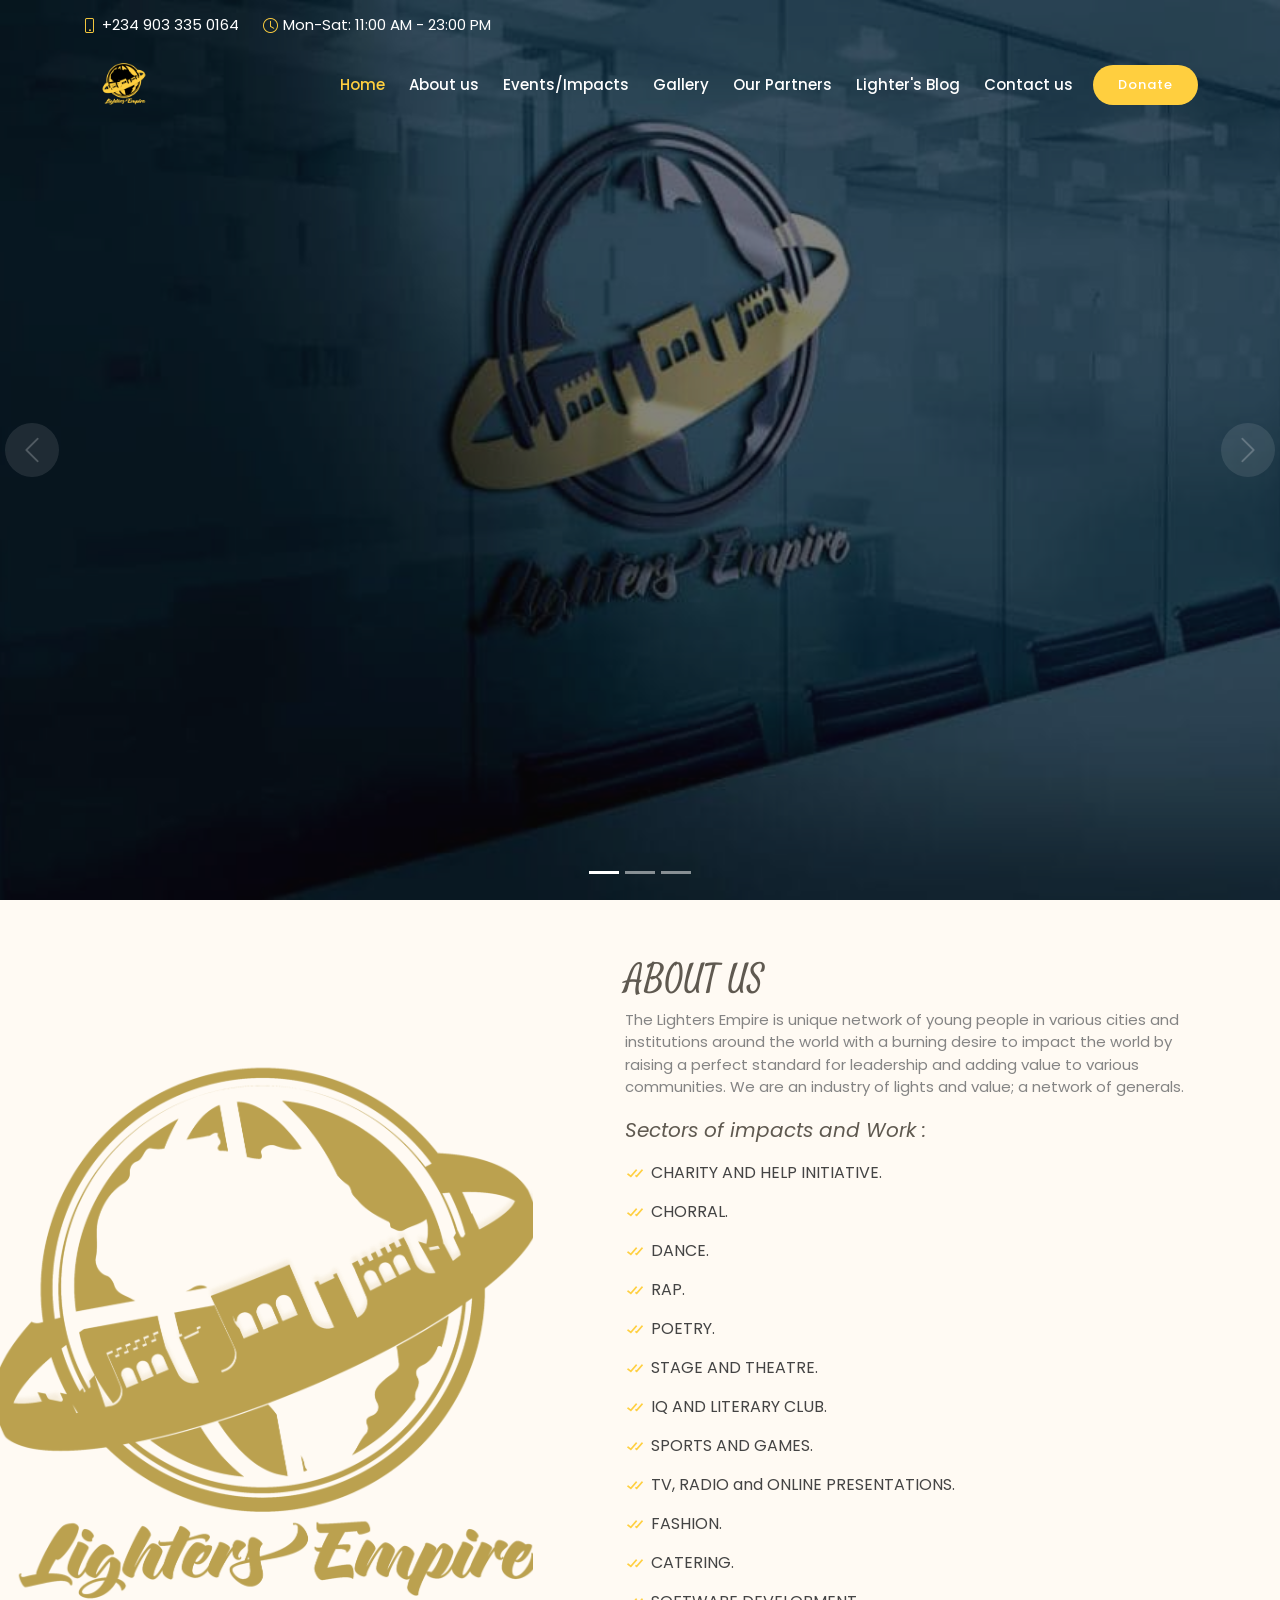
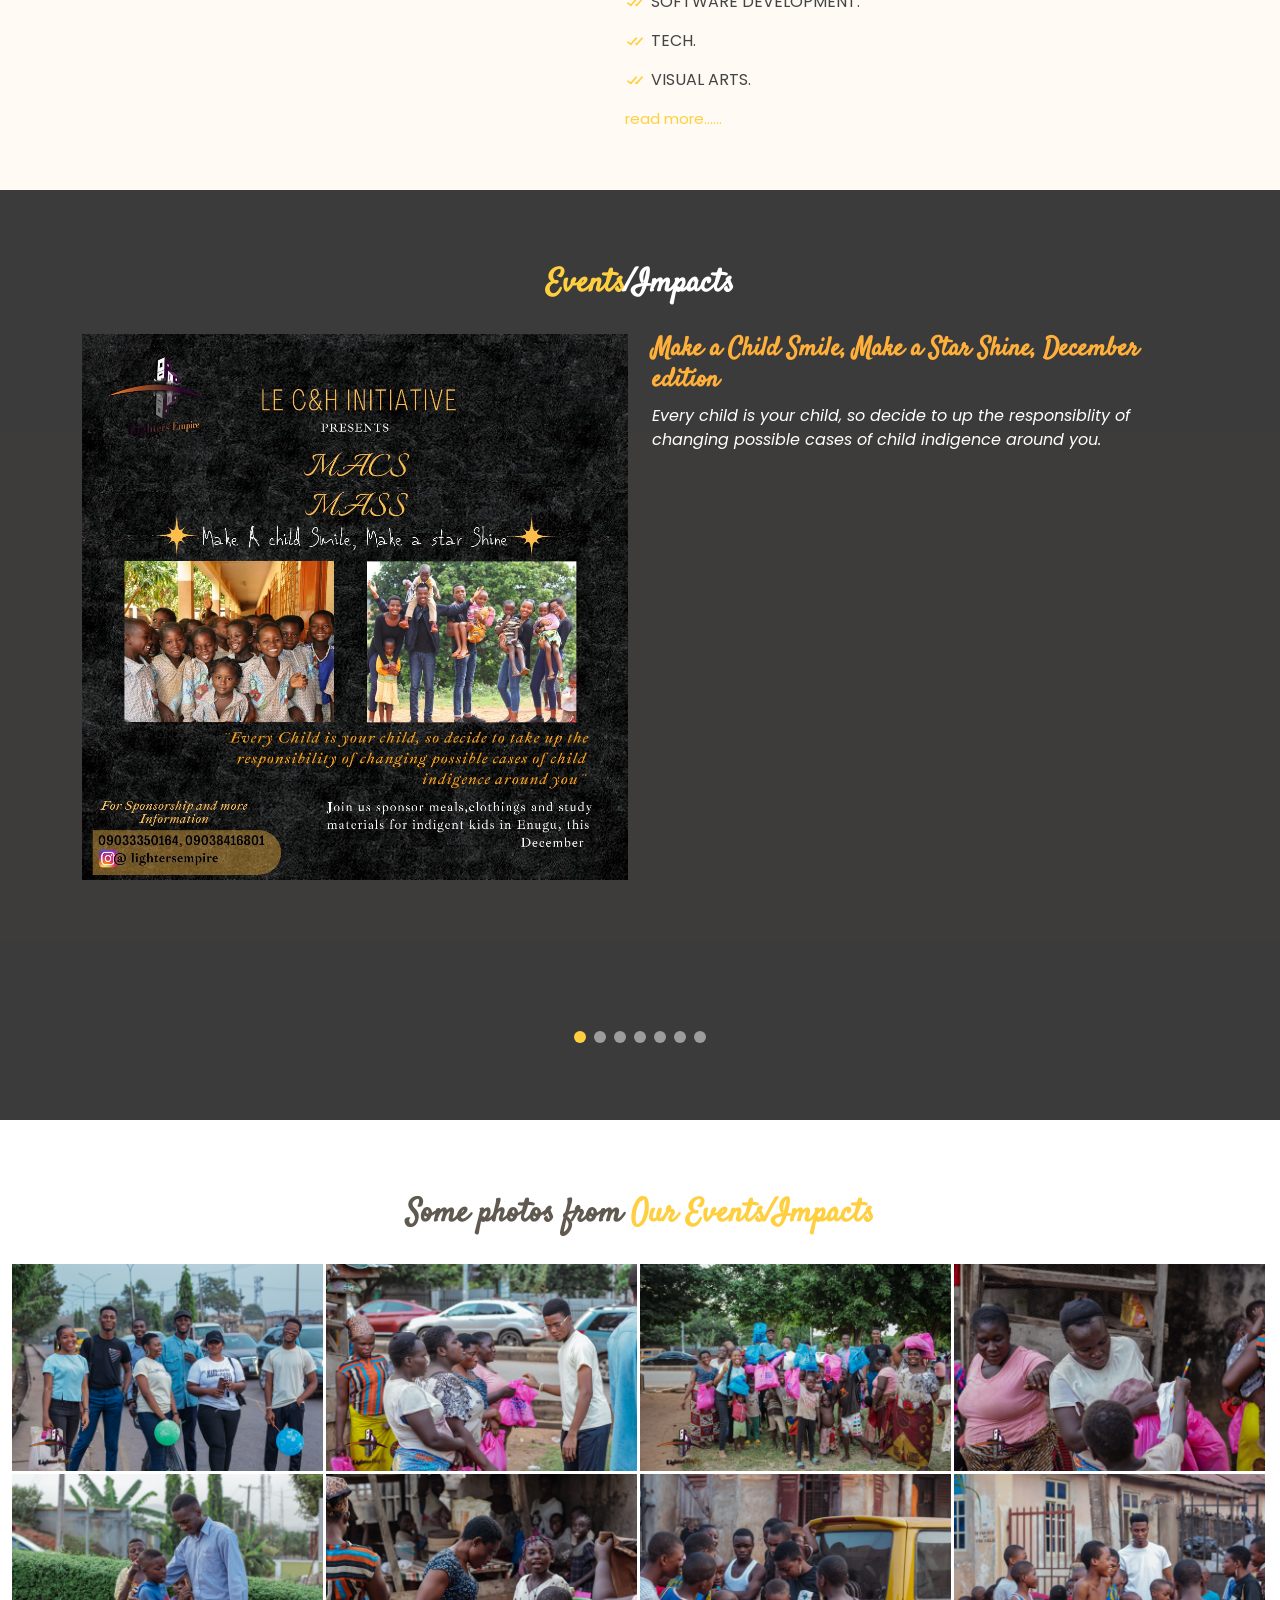
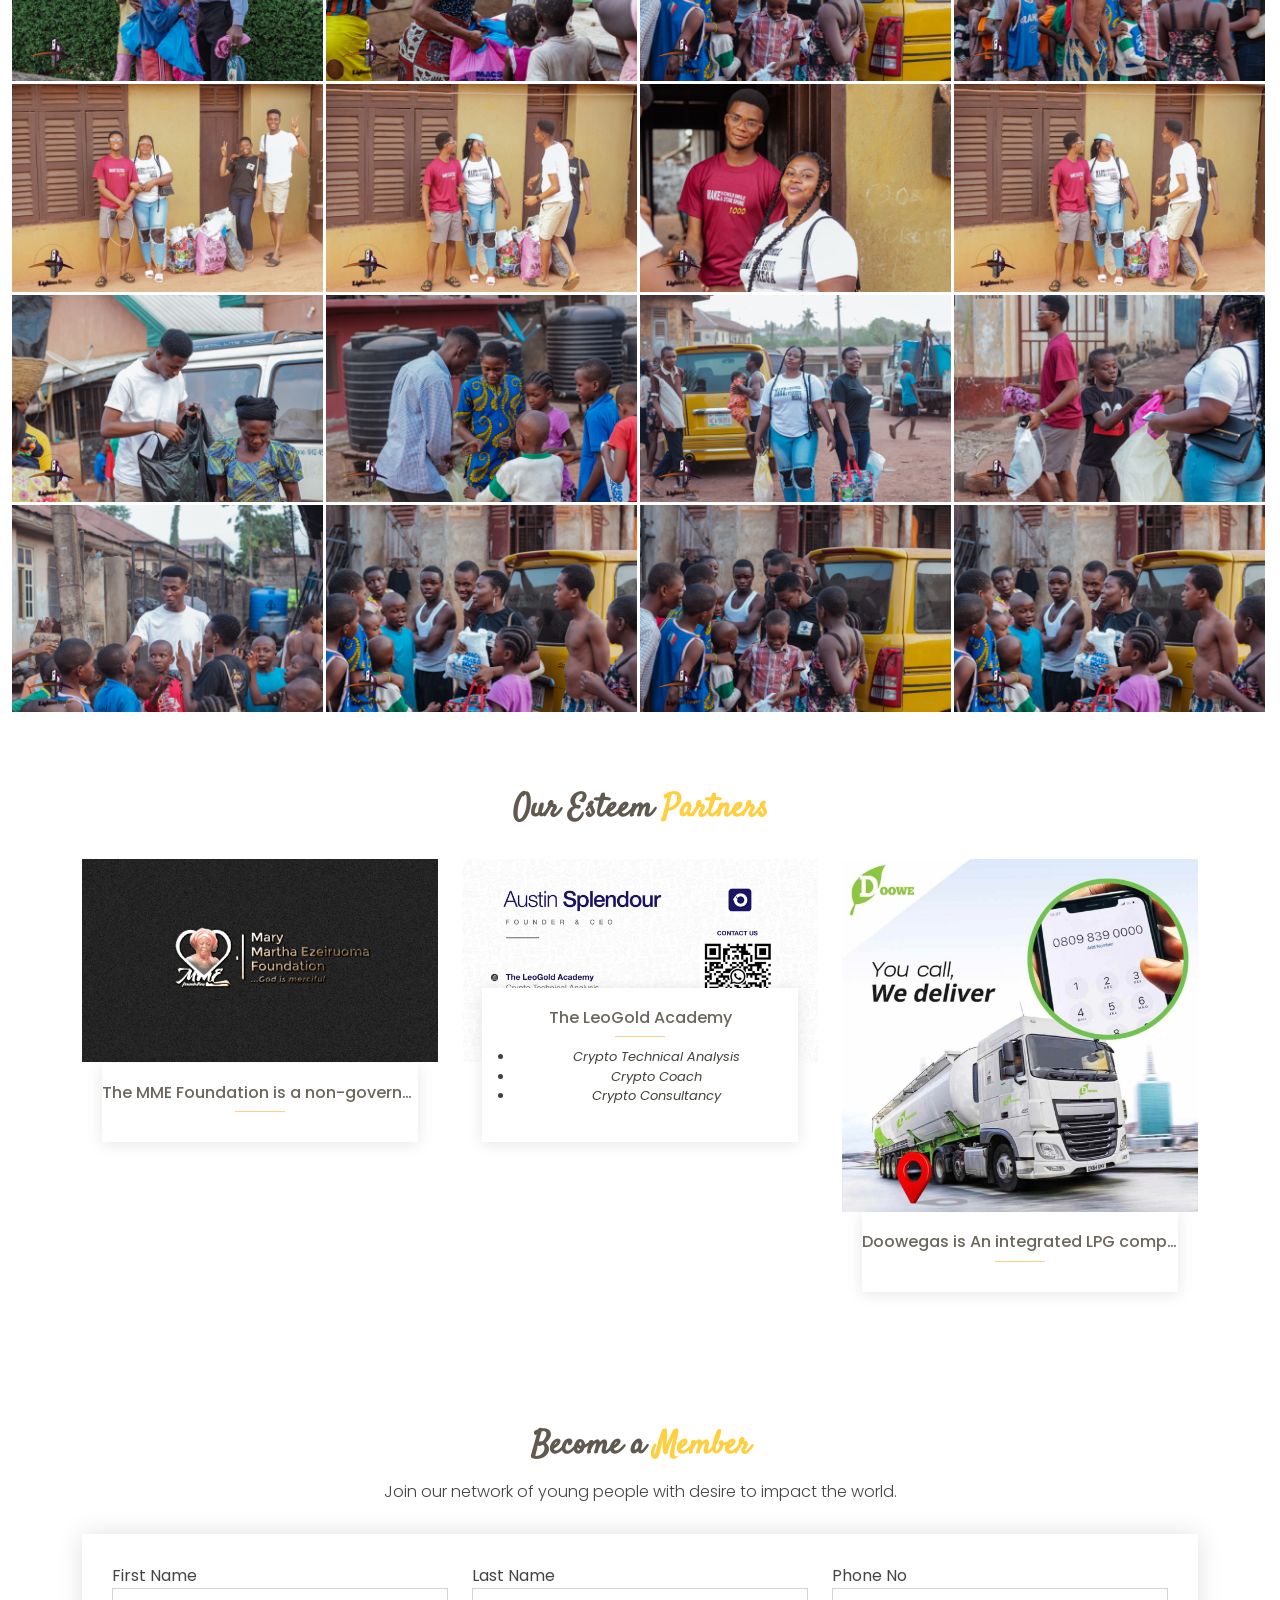
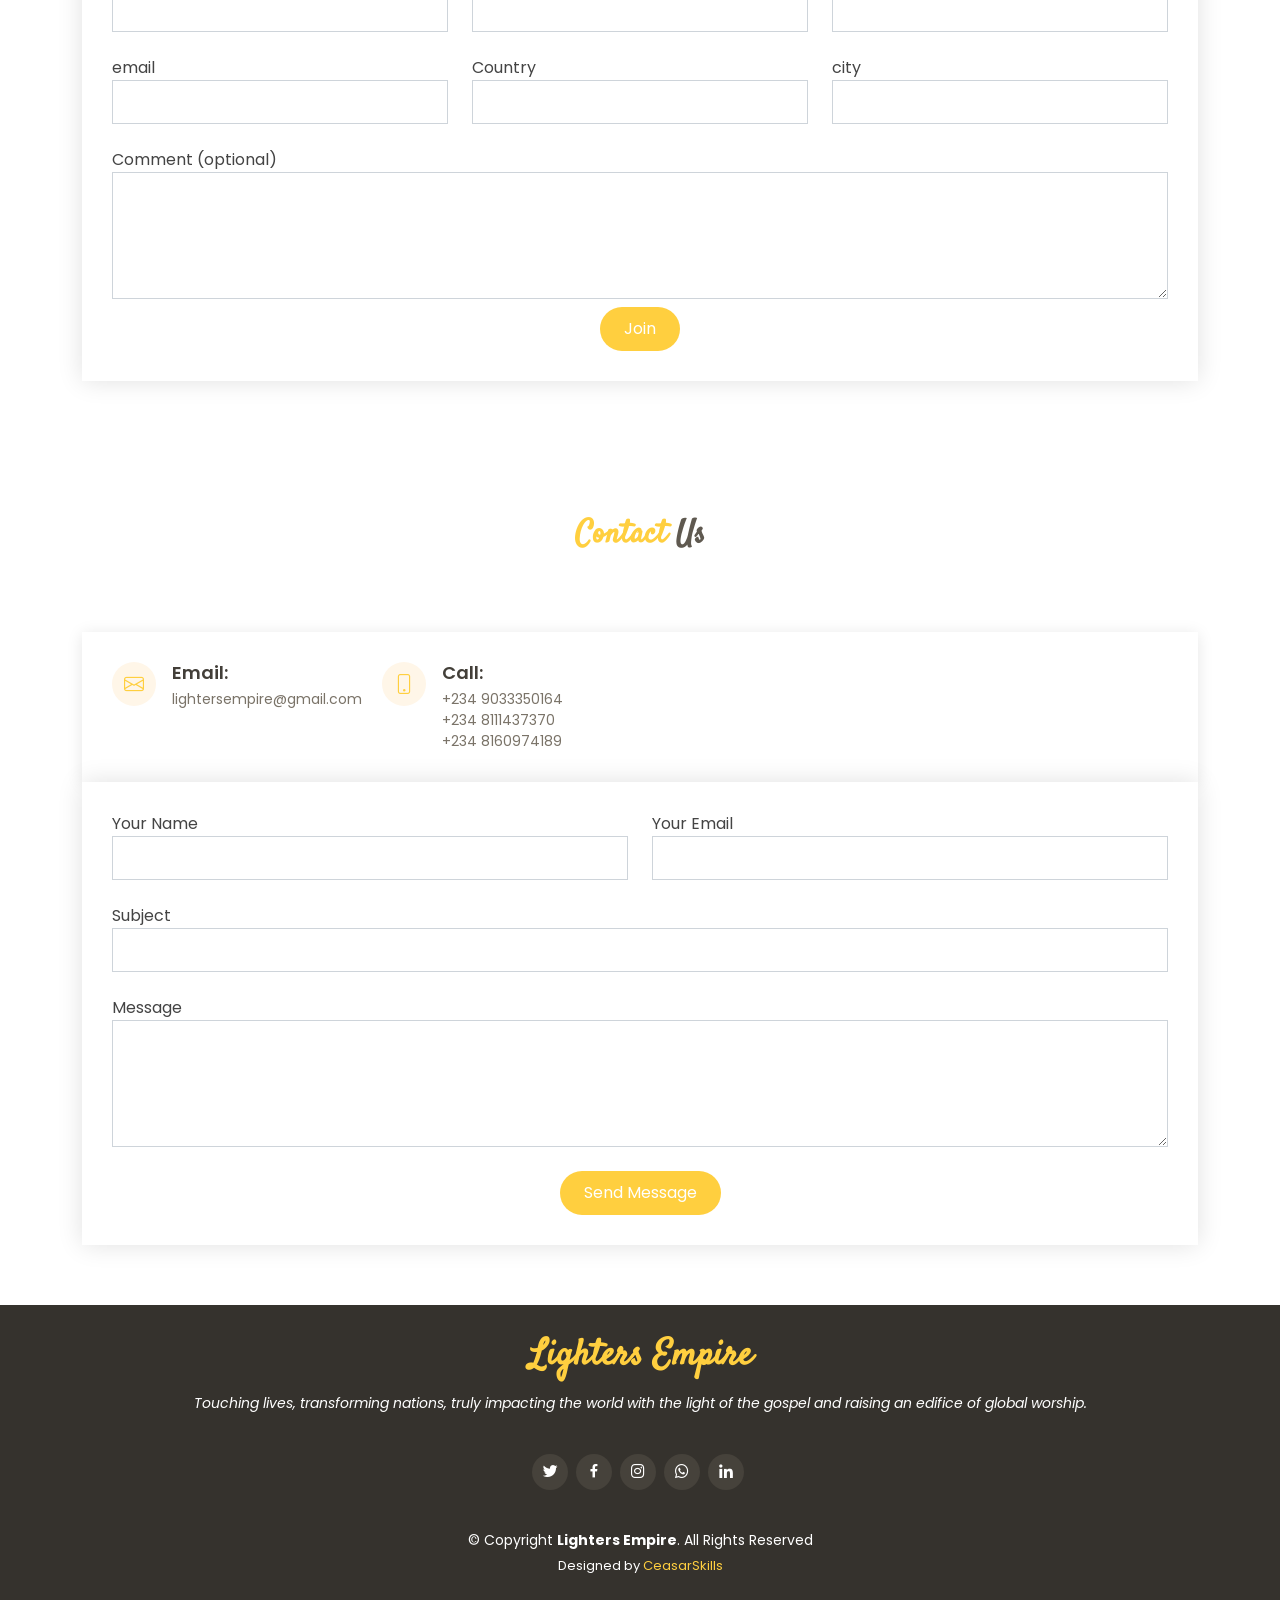
<file: Lighters/lighters/index.html>
<!DOCTYPE html>
<html lang="en">

<head>
  <meta charset="utf-8">
  <meta content="width=device-width, initial-scale=1.0" name="viewport">

  <title>Lighters Empire</title>
  <meta content="" name="description">
  <meta content="" name="keywords">

  <!-- Favicons -->
  <link rel="apple-touch-icon" sizes="180x180" href="assets/img/apple-touch-icon.png">
  <link rel="icon" type="image/png" sizes="32x32" href="assets/img/favicon-32x32.png">
  <link rel="icon" type="image/png" sizes="16x16" href="assets/img/favicon-16x16.png">


  <!-- Google Fonts -->
  <link
    href="https://fonts.googleapis.com/css?family=Poppins:300,300i,400,400i,600,600i,700,700i|Satisfy|Comic+Neue:300,300i,400,400i,700,700i"
    rel="stylesheet">

  <!-- Vendor CSS Files -->
  <link href="assets/vendor/animate.css/animate.min.css" rel="stylesheet">
  <link href="assets/vendor/bootstrap/css/bootstrap.min.css" rel="stylesheet">
  <link href="assets/vendor/bootstrap-icons/bootstrap-icons.css" rel="stylesheet">
  <link href="assets/vendor/boxicons/css/boxicons.min.css" rel="stylesheet">
  <link href="assets/vendor/glightbox/css/glightbox.min.css" rel="stylesheet">
  <link href="assets/vendor/swiper/swiper-bundle.min.css" rel="stylesheet">

  <!-- Template Main CSS File -->
  <link href="assets/css/style.css" rel="stylesheet">

  <!-- =======================================================
  * Template Name: Delicious - v4.7.1
  * Template URL: https://bootstrapmade.com/delicious-free-restaurant-bootstrap-theme/
  * Author: BootstrapMade.com
  * License: https://bootstrapmade.com/license/
  ======================================================== -->
</head>

<body>

  <!-- ======= Top Bar ======= -->
  <section id="topbar" class="d-flex align-items-center fixed-top topbar-transparent">
    <div class="container-fluid container-xl d-flex align-items-center justify-content-center justify-content-lg-start">
      <i class="bi bi-phone d-flex align-items-center"><span>+234 903 335 0164</span></i>
      <i class="bi bi-clock ms-4 d-none d-lg-flex align-items-center"><span>Mon-Sat: 11:00 AM - 23:00 PM</span></i>
    </div>
  </section>

  <!-- ======= Header ======= -->
  <header id="header" class="fixed-top d-flex align-items-center header-transparent">
    <div class="container-fluid container-xl d-flex align-items-center justify-content-between">

      <div class="logo me-auto">
        <!-- <h1><a href="index.html"><img src="assets/img/new logo.png" alt="" srcset=""
              style="width:100px; height:80px;"></a></h1> -->
        <!-- Uncomment below if you prefer to use an image logo -->
        <a href="index.html"><img src="assets/img/new logo.png" alt="" class="img-fluid"></a>
      </div>

      <nav id="navbar" class="navbar order-last order-lg-0">
        <ul>
          <li><a class="nav-link scrollto active" href="#hero">Home</a></li>
          <li><a class="nav-link scrollto" href="About.html">About us</a></li>
          <li><a class="nav-link scrollto" href="#events">Events/Impacts</a></li>
          <li><a class="nav-link scrollto" href="#gallery">Gallery</a></li>
          <li><a class="nav-link scrollto" href="#partners">Our Partners</a></li>
          <li><a class="nav-link scrollto" href="#gallery">Lighter's Blog</a></li>
          <!-- <li class="dropdown"><a href="#"><span>Drop Down</span> <i class="bi bi-chevron-down"></i></a>
            <ul>
              <li><a href="#">Drop Down 1</a></li>
              <li class="dropdown"><a href="#"><span>Deep Drop Down</span> <i class="bi bi-chevron-right"></i></a>
                <ul>
                  <li><a href="#">Deep Drop Down 1</a></li>
                  <li><a href="#">Deep Drop Down 2</a></li>
                  <li><a href="#">Deep Drop Down 3</a></li>
                  <li><a href="#">Deep Drop Down 4</a></li>
                  <li><a href="#">Deep Drop Down 5</a></li>
                </ul>
              </li>
              <li><a href="#">Drop Down 2</a></li>
              <li><a href="#">Drop Down 3</a></li>
              <li><a href="#">Drop Down 4</a></li>
            </ul>
          </li> -->
          <li><a class="nav-link scrollto" href="#contact">Contact us</a></li>
        </ul>
        <i class="bi bi-list mobile-nav-toggle"></i>
      </nav><!-- .navbar -->

      <a href="#book-a-table" class="book-a-table-btn scrollto">Donate</a>

    </div>
  </header><!-- End Header -->

  <!-- ======= Hero Section ======= -->
  <section id="hero">
    <div class="hero-container">
      <div id="heroCarousel" data-bs-interval="5000" class="carousel slide carousel-fade" data-bs-ride="carousel">

        <ol class="carousel-indicators" id="hero-carousel-indicators"></ol>

        <div class="carousel-inner" role="listbox">

          <!-- Slide 1 -->
          <div class="carousel-item active" style=" background-image: url(assets/img/slide/lightersEmpire-bg1.jpg);">
            <div class="carousel-container">
              <div class="carousel-content">
                <!-- <h2 class="animate__animated animate__fadeInDown"><span>Delicious</span> Restaurant</h2>
                <p class="animate__animated animate__fadeInUp">Ut velit est quam dolor ad a aliquid qui aliquid. Sequi
                  ea ut et est quaerat sequi nihil ut aliquam. Occaecati alias dolorem mollitia ut. Similique ea
                  voluptatem. Esse doloremque accusamus repellendus deleniti vel. Minus et tempore modi architecto.</p>
                <div>
                  <a href="#menu" class="btn-menu animate__animated animate__fadeInUp scrollto">Our Menu</a>
                  <a href="#book-a-table" class="btn-book animate__animated animate__fadeInUp scrollto">Book a Table</a>
                </div> -->
              </div>
            </div>
          </div>

          <!-- Slide 2 -->
          <div class="carousel-item" style="background-image: url(assets/img/slide/Image-115.jpg);">
            <div class="carousel-container">
              <div class="carousel-content">
                <!-- <h2 class="animate__animated animate__fadeInDown">Lorem Ipsum Dolor</h2>
                <p class="animate__animated animate__fadeInUp">Ut velit est quam dolor ad a aliquid qui aliquid. Sequi
                  ea ut et est quaerat sequi nihil ut aliquam. Occaecati alias dolorem mollitia ut. Similique ea
                  voluptatem. Esse doloremque accusamus repellendus deleniti vel. Minus et tempore modi architecto.</p>
                <div>
                  <a href="#menu" class="btn-menu animate__animated animate__fadeInUp scrollto">Our Menu</a>
                  <a href="#book-a-table" class="btn-book animate__animated animate__fadeInUp scrollto">Book a Table</a>
                </div> -->
              </div>
            </div>
          </div>

          <!-- Slide 3 -->
          <div class="carousel-item" style="background-image: url(assets/img/slide/IMG_5822.jpg);">
            <div class="carousel-container">
              <div class="carousel-content">
                <!-- <h2 class="animate__animated animate__fadeInDown">Sequi ea ut et est quaerat</h2>
                <p class="animate__animated animate__fadeInUp">Ut velit est quam dolor ad a aliquid qui aliquid. Sequi
                  ea ut et est quaerat sequi nihil ut aliquam. Occaecati alias dolorem mollitia ut. Similique ea
                  voluptatem. Esse doloremque accusamus repellendus deleniti vel. Minus et tempore modi architecto.</p>
                <div>
                  <a href="#menu" class="btn-menu animate__animated animate__fadeInUp scrollto">Our Menu</a>
                  <a href="#book-a-table" class="btn-book animate__animated animate__fadeInUp scrollto">Book a Table</a>
                </div> -->
              </div>
            </div>
          </div>

        </div>

        <a class="carousel-control-prev" href="#heroCarousel" role="button" data-bs-slide="prev">
          <span class="carousel-control-prev-icon bi bi-chevron-left" aria-hidden="true"></span>
        </a>

        <a class="carousel-control-next" href="#heroCarousel" role="button" data-bs-slide="next">
          <span class="carousel-control-next-icon bi bi-chevron-right" aria-hidden="true"></span>
        </a>

      </div>
    </div>
  </section><!-- End Hero -->

  <main id="main">

    <!-- ======= About Section ======= -->
    <section id="about" class="about">
      <div class="container-fluid">

        <div class="row">

          <div class="col-lg-5 align-items-stretch video-box"
            style='background-image: url("assets/img/20220707_114713.png");'>
            <!-- <a href="https://www.youtube.com/watch?v=jDDaplaOz7Q" class="venobox play-btn mb-4" data-vbtype="video"
              data-autoplay="true"></a> -->
          </div>

          <div class="col-lg-7 d-flex flex-column justify-content-center align-items-stretch">

            <div class="content">
              <h3>ABOUT US</strong></h3>
              <p>
                The Lighters Empire is unique network of young people in various cities and institutions around the
                world with a burning desire to impact the world by raising a perfect standard for leadership and adding
                value to various communities. We are an industry of lights and value; a network of generals.
              </p>
              <p class="fst-italic" style="font-size: 20px; color: #5f5950">
                Sectors of impacts and Work :
              </p>
              <ul>
                <li><i class="bx bx-check-double"></i>CHARITY AND HELP INITIATIVE.</li>
                <li><i class="bx bx-check-double"></i>CHORRAL.</li>
                <li><i class="bx bx-check-double"></i> DANCE.</li>
                <li><i class="bx bx-check-double"></i>RAP.</li>
                <li><i class="bx bx-check-double"></i>POETRY.</li>
                <li><i class="bx bx-check-double"></i>STAGE AND THEATRE.</li>
                <li><i class="bx bx-check-double"></i>IQ AND LITERARY CLUB.</li>
                <li><i class="bx bx-check-double"></i>SPORTS AND GAMES.</li>
                <li><i class="bx bx-check-double"></i>TV, RADIO and ONLINE PRESENTATIONS.</li>
                <li><i class="bx bx-check-double"></i>FASHION.</li>
                <li><i class="bx bx-check-double"></i>CATERING.</li>
                <li><i class="bx bx-check-double"></i>SOFTWARE DEVELOPMENT.</li>
                <li><i class="bx bx-check-double"></i>TECH.</li>
                <li><i class="bx bx-check-double"></i>VISUAL ARTS.</li>
              </ul>
              <p>
                <a href="about.html"> read more......</a>
              </p>
            </div>

          </div>

        </div>

      </div>
    </section><!-- End About Section -->

    <!-- ======= Whu Us Section ======= -->
    <!-- <section id="why-us" class="why-us">
      <div class="container">

        <div class="section-title">
          <h2>Why choose <span>Our Restaurant</span></h2>
          <p>Ut possimus qui ut temporibus culpa velit eveniet modi omnis est adipisci expedita at voluptas atque vitae
            autem.</p>
        </div>

        <div class="row">

          <div class="col-lg-4">
            <div class="box">
              <span>01</span>
              <h4>Lorem Ipsum</h4>
              <p>Ulamco laboris nisi ut aliquip ex ea commodo consequat. Et consectetur ducimus vero placeat</p>
            </div>
          </div>

          <div class="col-lg-4 mt-4 mt-lg-0">
            <div class="box">
              <span>02</span>
              <h4>Repellat Nihil</h4>
              <p>Dolorem est fugiat occaecati voluptate velit esse. Dicta veritatis dolor quod et vel dire leno para
                dest</p>
            </div>
          </div>

          <div class="col-lg-4 mt-4 mt-lg-0">
            <div class="box">
              <span>03</span>
              <h4> Ad ad velit qui</h4>
              <p>Molestiae officiis omnis illo asperiores. Aut doloribus vitae sunt debitis quo vel nam quis</p>
            </div>
          </div>

        </div>

      </div>
    </section> End Whu Us Section -->



    <!-- ======= Events Section ======= -->
    <section id="events" class="events">
      <div class="container">

        <div class="section-title">
          <h2><span>Events</span>/Impacts</h2>
        </div>

        <div class="events-slider swiper">
          <div class="swiper-wrapper">

            <div class="swiper-slide">
              <div class="row event-item">
                <div class="col-lg-6">
                  <img src="assets/img/fliers/IMG-20220718-WA0005.jpg" class="img-fluid" alt="">
                </div>
                <div class="col-lg-6 pt-4 pt-lg-0 content">
                  <h3>Make a Child Smile, Make a Star Shine, December edition</h3>
                  <p class="fst-italic">
                    Every child is your child, so decide to up the responsiblity of changing possible cases of child
                    indigence around you.
                </div>
              </div>
            </div><!-- End testimonial item -->

            <div class="swiper-slide">
              <div class="row event-item">
                <div class="col-lg-6">
                  <img src="assets/img/fliers/IMG-20220718-WA0007.jpg" class="img-fluid" alt="">
                </div>
                <div class="col-lg-6 pt-4 pt-lg-0 content">
                  <h3>Make a Child Smile, Make a Star Shine, Summer edition</h3>
                  <p class="fst-italic">
                    Create a beautiful world by taking a step in changing possible cases of child
                    indigence around you.
                  </p>
                </div>
              </div>
            </div><!-- End testimonial item -->

            <div class="swiper-slide">
              <div class="row event-item">
                <div class="col-lg-6">
                  <img src="assets/img/fliers/IMG-20220718-WA0008.jpg" class="img-fluid" alt="">
                </div>
                <div class="col-lg-6 pt-4 pt-lg-0 content">
                  <h3>Make a Child Smile, Make a Star Shine,Mega Christmas Family Edition</h3>
                  <p class="fst-italic">
                    A step taken today to bring light and love to the hearts of peopl can alter a decision in the
                    future.
                  </p>
                  <ul>
                    <li><i class="bi bi-check-circle"></i> Special Macs Mass Treat for Kids.</li>
                    <li><i class="bi bi-check-circle"></i> Business support to indigent families.
                    </li>
                    <li><i class="bi bi-check-circle"></i> Free Medical Services.</li>
                    <li><i class="bi bi-check-circle"></i> Back to school campaign.</li>
                    <li><i class="bi bi-check-circle"></i> Skill acquisition etc.</li>
                  </ul>
                </div>
              </div>
            </div><!-- End testimonial item -->


            <div class="swiper-slide">
              <div class="row event-item">
                <div class="col-lg-6">
                  <img src="assets/img/fliers/IMG-20220718-WA0009.jpg" class="img-fluid" alt="">
                </div>
                <div class="col-lg-6 pt-4 pt-lg-0 content">
                  <h3>GRILLED</h3>
                  <p>A special culinary class</p>

                  <p class="fst-italic">
                    SPECIAL PACKAGE ON HOW TO MAKE :
                  </p>
                  <ul>
                    <li><i class="bi bi-check-circle"></i> BASMATI RICE.</li>
                    <li><i class="bi bi-check-circle"></i> FRIED RICE.
                    </li>
                    <li><i class="bi bi-check-circle"></i> VANILLA QUEEN CAKE.</li>
                    <li><i class="bi bi-check-circle"></i> BUTTER CAKE.</li>
                    <li><i class="bi bi-check-circle"></i> DECORATION.</li>
                    <li><i class="bi bi-check-circle"></i> MEAT PIE.</li>
                  </ul>
                </div>
              </div>
            </div><!-- End testimonial item -->

            <div class="swiper-slide">
              <div class="row event-item">
                <div class="col-lg-6">
                  <img src="assets/img/fliers/IMG-20220718-WA0010.jpg" class="img-fluid" alt="">
                </div>
                <div class="col-lg-6 pt-4 pt-lg-0 content">
                  <h3>THE ORIENTATION COURSE (virtual course)</h3>
                  <p class="fst-italic">A one week Skill Development and Training</p>
                </div>
              </div>
            </div><!-- End testimonial item -->

            <div class="swiper-slide">
              <div class="row event-item">
                <div class="col-lg-6">
                  <img src="assets/img/fliers/IMG-20220718-WA0012.jpg" class="img-fluid" alt="">
                </div>
                <div class="col-lg-6 pt-4 pt-lg-0 content">
                  <h3>MUSIC 'N' YOU </h3>
                  <p class="fst-italic">
                    A three week online training on:
                  </p>
                  <ul>
                    <li><i class="bi bi-check-circle"></i> Vocal Development and Coaching.</li>
                    <li><i class="bi bi-check-circle"></i> Live staged performances and lots more.
                    </li>
                  </ul>
                </div>
              </div>
            </div><!-- End testimonial item -->

            <div class="swiper-slide">
              <div class="row event-item">
                <div class="col-lg-6">
                  <img src="assets/img/fliers/IMG-20220718-WA0008.jpg" class="img-fluid" alt="">
                </div>
                <div class="col-lg-6 pt-4 pt-lg-0 content">
                  <h3>Games in the Ghetto GIG edition</h3>
                  <p class="fst-italic">
                    This Edition Features:
                  </p>
                  <ul>
                    <li><i class="bi bi-check-circle"></i> Special Macs Mass Treat for Kids.</li>
                    <li><i class="bi bi-check-circle"></i> Games and Sporting Activities for Kids.
                    </li>
                    <li><i class="bi bi-check-circle"></i> Free Medical Services.</li>
                    <li><i class="bi bi-check-circle"></i> Back to School campaign and lots more</li>
                  </ul>
                </div>
              </div>
            </div><!-- End testimonial item -->

          </div>
          <div class="swiper-pagination"></div>
        </div>

      </div>
    </section><!-- End Events Section -->


    <!-- ======= Gallery Section ======= -->
    <section id="gallery" class="gallery">
      <div class="container-fluid">

        <div class="section-title">
          <h2>Some photos from <span>Our Events/Impacts</span></h2>
          <!-- <p>Ut possimus qui ut temporibus culpa velit eveniet modi omnis est adipisci expedita at voluptas atque vitae
            autem.</p> -->
        </div>

        <div class="row g-0">

          <div class="col-lg-3 col-md-4">
            <div class="gallery-item">
              <a href="assets/img/gallery/IMG_5843.jpg" class="gallery-lightbox">
                <img src="assets/img/gallery/IMG_5843.jpg" alt="" class="img-fluid">
              </a>
            </div>
          </div>

          <div class="col-lg-3 col-md-4">
            <div class="gallery-item">
              <a href="assets/img/gallery/IMG_5780.jpg" class="gallery-lightbox">
                <img src="assets/img/gallery/IMG_5780.jpg" alt="" class="img-fluid">
              </a>
            </div>
          </div>

          <div class="col-lg-3 col-md-4">
            <div class="gallery-item">
              <a href="assets/img/gallery/IMG_5801.jpg" class="gallery-lightbox">
                <img src="assets/img/gallery/IMG_5801.jpg" alt="" class="img-fluid">
              </a>
            </div>
          </div>

          <div class="col-lg-3 col-md-4">
            <div class="gallery-item">
              <a href="assets/img/gallery/IMG_5807.jpg" class="gallery-lightbox">
                <img src="assets/img/gallery/IMG_5807.jpg" alt="" class="img-fluid">
              </a>
            </div>
          </div>

          <div class="col-lg-3 col-md-4">
            <div class="gallery-item">
              <a href="assets/img/gallery/IMG_5828.jpg" class="gallery-lightbox">
                <img src="assets/img/gallery/IMG_5828.jpg" alt="" class="img-fluid">
              </a>
            </div>
          </div>

          <div class="col-lg-3 col-md-4">
            <div class="gallery-item">
              <a href="assets/img/gallery/IMG_5810.jpg" class="gallery-lightbox">
                <img src="assets/img/gallery/IMG_5810.jpg" alt="" class="img-fluid">
              </a>
            </div>
          </div>

          <div class="col-lg-3 col-md-4">
            <div class="gallery-item">
              <a href="assets/img/gallery/IMG_5892.jpg" class="gallery-lightbox">
                <img src="assets/img/gallery/IMG_5892.jpg" alt="" class="img-fluid">
              </a>
            </div>
          </div>

          <div class="col-lg-3 col-md-4">
            <div class="gallery-item">
              <a href="assets/img/gallery/IMG_5889.jpg" class="gallery-lightbox">
                <img src="assets/img/gallery/IMG_5889.jpg" alt="" class="img-fluid">
              </a>
            </div>
          </div>

          <div class="col-lg-3 col-md-4">
            <div class="gallery-item">
              <a href="assets/img/gallery/IMG_5858.jpg" class="gallery-lightbox">
                <img src="assets/img/gallery/IMG_5858.jpg" alt="" class=" img-fluid">
              </a>
            </div>
          </div>

          <div class="col-lg-3 col-md-4">
            <div class="gallery-item">
              <a href="assets/img/gallery/IMG_5859.jpg" class="gallery-lightbox">
                <img src="assets/img/gallery/IMG_5859.jpg" alt="" class=" img-fluid">
              </a>
            </div>
          </div>

          <div class="col-lg-3 col-md-4">
            <div class="gallery-item">
              <a href="assets/img/gallery/IMG_5847.jpg" class="gallery-lightbox">
                <img src="assets/img/gallery/IMG_5847.jpg" alt="" class=" img-fluid">
              </a>
            </div>
          </div>

          <div class="col-lg-3 col-md-4">
            <div class="gallery-item">
              <a href="assets/img/gallery/IMG_5859.jpg" class="gallery-lightbox">
                <img src="assets/img/gallery/IMG_5859.jpg" alt="" class=" img-fluid">
              </a>
            </div>
          </div>

          <div class="col-lg-3 col-md-4">
            <div class="gallery-item">
              <a href="assets/img/gallery/IMG_5866.jpg" class="gallery-lightbox">
                <img src="assets/img/gallery/IMG_5866.jpg" alt="" class=" img-fluid">
              </a>
            </div>
          </div>

          <div class="col-lg-3 col-md-4">
            <div class="gallery-item">
              <a href="assets/img/gallery/IMG_5872.jpg" class="gallery-lightbox">
                <img src="assets/img/gallery/IMG_5872.jpg" alt="" class=" img-fluid">
              </a>
            </div>
          </div>

          <div class="col-lg-3 col-md-4">
            <div class="gallery-item">
              <a href="assets/img/gallery/IMG_5879.jpg" class="gallery-lightbox">
                <img src="assets/img/gallery/IMG_5879.jpg" alt="" class=" img-fluid">
              </a>
            </div>
          </div>

          <div class="col-lg-3 col-md-4">
            <div class="gallery-item">
              <a href="assets/img/gallery/IMG_5882.jpg" class="gallery-lightbox">
                <img src="assets/img/gallery/IMG_5882.jpg" alt="" class=" img-fluid">
              </a>
            </div>
          </div>

          <div class="col-lg-3 col-md-4">
            <div class="gallery-item">
              <a href="assets/img/gallery/IMG_5885.jpg" class="gallery-lightbox">
                <img src="assets/img/gallery/IMG_5885.jpg" alt="" class=" img-fluid">
              </a>
            </div>
          </div>

          <div class="col-lg-3 col-md-4">
            <div class="gallery-item">
              <a href="assets/img/gallery/IMG_5890.jpg" class="gallery-lightbox">
                <img src="assets/img/gallery/IMG_5890.jpg" alt="" class=" img-fluid">
              </a>
            </div>
          </div>

          <div class="col-lg-3 col-md-4">
            <div class="gallery-item">
              <a href="assets/img/gallery/IMG_5892.jpg" class="gallery-lightbox">
                <img src="assets/img/gallery/IMG_5892.jpg" alt="" class=" img-fluid">
              </a>
            </div>
          </div>

          <div class="col-lg-3 col-md-4">
            <div class="gallery-item">
              <a href="assets/img/gallery/IMG_5890.jpg" class="gallery-lightbox">
                <img src="assets/img/gallery/IMG_5890.jpg" alt="" class=" img-fluid">
              </a>
            </div>
          </div>



        </div>

      </div>
    </section><!-- End Gallery Section -->

    <!-- ======= Chefs Section ======= -->
    <section id="partners" class="chefs">
      <div class="container">

        <div class="section-title">
          <h2>Our Esteem <span>Partners</span></h2>
          <!-- <p>Ut possimus qui ut temporibus culpa velit eveniet modi omnis est adipisci expedita at voluptas atque vitae
            autem.</p> -->
        </div>

        <div class="row">

          <div class="col-lg-4 col-md-6">
            <div class="member">
              <div class="pic">
                <a href="assets/img/chefs/Business card.jpg" class="gallery-lightbox"><img
                    src="assets/img/chefs/Business card.jpg" class="img-fluid" alt=""></a>
                <!-- <img src="assets/img/chefs/Business card.jpg" class="img-fluid" alt=""> -->
              </div>
              <div class="member-info">
                <h4 class="partner">The MME
                  Foundation is a
                  non-governmental organizatiom in Nigeria which focuses basically on
                  providing financial support
                  to curb off hospital/medical fees for invalids/patients with inability to clear off their debts and
                  also catering for
                  indigent aged persons.</h4>
                <!-- <div class="social">
                  <a href=""><i class="bi bi-phone"></i></a>
                  <a href=""><i class="bi bi-facebook"></i></a>
                  <a href=""><i class="bi bi-instagram"></i></a>
                  <a href=""><i class="bi bi-linkedin"></i></a>
                </div> -->
              </div>
            </div>
          </div>

          <div class="col-lg-4 col-md-6">
            <div class="member">
              <div class="pic">
                <a href="assets/img/chefs/splendor.jpeg" class="gallery-lightbox"><img
                    src="assets/img/chefs/splendor.jpeg" class="img-fluid" alt=""></a>
              </div>
              <div class="member-info">
                <h4>The LeoGold Academy</h4>
                <span>
                  <ul>
                    <li>Crypto Technical Analysis</li>
                    <li>Crypto Coach</li>
                    <li>Crypto Consultancy</li>
                  </ul>
                </span>
                <!-- <div class="social">
                  <a href=""><i class="bi bi-twitter"></i></a>
                  <a href=""><i class="bi bi-facebook"></i></a>
                  <a href=""><i class="bi bi-instagram"></i></a>
                  <a href=""><i class="bi bi-linkedin"></i></a>
                </div> -->
              </div>
            </div>
          </div>

          <div class="col-lg-4 col-md-6">
            <div class="member">
              <div class="pic"><a href="assets/img/chefs/idowu.jpeg" class="gallery-lightbox"><img
                    src="assets/img/chefs/idowu.jpeg" class="img-fluid" alt=""></a></div>
              <div class="member-info">
                <h4 class="partner">Doowegas is An integrated LPG company with core competence of LPG retailing, LPG
                  plant construction
                  and
                  installation,Logistics solution and integrated project management.</h4>
                <!-- <div class="social">
                  <a href=""><i class="bi bi-twitter"></i></a>
                  <a href=""><i class="bi bi-facebook"></i></a>
                  <a href=""><i class="bi bi-instagram"></i></a>
                  <a href=""><i class="bi bi-linkedin"></i></a>
                </div> -->
              </div>
            </div>
          </div>

        </div>

      </div>
    </section><!-- End Chefs Section -->


    <!-- ======= Book A Table Section ======= -->
    <section id="book-a-table" class="book-a-table">
      <div class="container">

        <div class="section-title">
          <h2>Become a <span>Member</span></h2>
          <p>Join our network of young people with desire to impact the world.</p>
        </div>

        <form action="forms/book-a-table.php" method="post" role="form" class="php-email-form">
          <div class="row">
            <div class="col-lg-4 col-md-6 form-group">
              <label for="fname">First Name</label>
              <input type="text" name="fname" class="form-control" id="fname" data-rule="minlen:4"
                data-msg="Please enter at least 4 chars">
              <div class="validate"></div>
            </div>
            <div class="col-lg-4 col-md-6 form-group mt-3 mt-md-0">
              <label for="lname">Last Name</label>
              <input type="text" class="form-control" name="lname" id="lname" data-rule="email"
                data-msg="Please enter a valid email">
              <div class="validate"></div>
            </div>
            <div class="col-lg-4 col-md-6 form-group mt-3 mt-md-0">
              <label for="phone">Phone No</label>
              <input type="text" class="form-control" name="phone" id="phone" data-rule="minlen:4"
                data-msg="Please enter at least 4 chars">
              <div class="validate"></div>
            </div>
            <div class="col-lg-4 col-md-6 form-group mt-3">
              <label for="email">email</label>
              <input type="email" name="email" class="form-control" id="email" data-rule="minlen:4"
                data-msg="Please enter at least 4 chars">
              <div class="validate"></div>
            </div>
            <div class="col-lg-4 col-md-6 form-group mt-3">
              <label for="country">Country</label>
              <input type="text" class="form-control" name="country" id="country" data-rule="minlen:4"
                data-msg="Please enter at least 4 chars">
              <div class="validate"></div>
            </div>
            <div class="col-lg-4 col-md-6 form-group mt-3">
              <label for="city">city</label>
              <input type="text" class="form-control" name="city" id="people" data-rule="minlen:1"
                data-msg="Please enter at least 1 chars">
              <div class="validate"></div>
            </div>
          </div>
          <div class="form-group mt-3">
            <label for="comment">Comment (optional)</label>
            <textarea class="form-control" name="comment" rows="5"></textarea>
            <div class="validate"></div>
          </div>
          <!-- <div class="mb-3">
            <div class="loading">Loading</div>
            <div class="error-message"></div>
            <div class="sent-message">Your booking request was sent. We will call back or send an Email to confirm your
              reservation. Thank you!</div>
          </div> -->
          <div class="text-center"><button type="submit">Join</button></div>
        </form>

      </div>
    </section><!-- End Book A Table Section -->

    <!-- ======= Testimonials Section ======= -->
    <!-- <section id="testimonials" class="testimonials">
      <div class="container position-relative">

        <div class="testimonials-slider swiper" data-aos="fade-up" data-aos-delay="100">
          <div class="swiper-wrapper">

            <div class="swiper-slide">
              <div class="testimonial-item">
                <img src="assets/img/testimonials/testimonials-1.jpg" class="testimonial-img" alt="">
                <h3>Saul Goodman</h3>
                <h4>Ceo &amp; Founder</h4>
                <div class="stars">
                  <i class="bi bi-star-fill"></i><i class="bi bi-star-fill"></i><i class="bi bi-star-fill"></i><i
                    class="bi bi-star-fill"></i><i class="bi bi-star-fill"></i>
                </div>
                <p>
                  <i class="bx bxs-quote-alt-left quote-icon-left"></i>
                  Proin iaculis purus consequat sem cure digni ssim donec porttitora entum suscipit rhoncus. Accusantium
                  quam, ultricies eget id, aliquam eget nibh et. Maecen aliquam, risus at semper.
                  <i class="bx bxs-quote-alt-right quote-icon-right"></i>
                </p>
              </div>
            </div> -->
    <!-- End testimonial item -->

    <!-- <div class="swiper-slide">
              <div class="testimonial-item">
                <img src="assets/img/testimonials/testimonials-2.jpg" class="testimonial-img" alt="">
                <h3>Sara Wilsson</h3>
                <h4>Designer</h4>
                <div class="stars">
                  <i class="bi bi-star-fill"></i><i class="bi bi-star-fill"></i><i class="bi bi-star-fill"></i><i
                    class="bi bi-star-fill"></i><i class="bi bi-star-fill"></i>
                </div>
                <p>
                  <i class="bx bxs-quote-alt-left quote-icon-left"></i>
                  Export tempor illum tamen malis malis eram quae irure esse labore quem cillum quid cillum eram malis
                  quorum velit fore eram velit sunt aliqua noster fugiat irure amet legam anim culpa.
                  <i class="bx bxs-quote-alt-right quote-icon-right"></i>
                </p>
              </div>
            </div> -->
    <!-- End testimonial item -->

    <!-- <div class="swiper-slide">
      <div class="testimonial-item">
        <img src="assets/img/testimonials/testimonials-3.jpg" class="testimonial-img" alt="">
        <h3>Jena Karlis</h3>
        <h4>Store Owner</h4>
        <div class="stars">
          <i class="bi bi-star-fill"></i><i class="bi bi-star-fill"></i><i class="bi bi-star-fill"></i><i
            class="bi bi-star-fill"></i><i class="bi bi-star-fill"></i>
        </div>
        <p>
          <i class="bx bxs-quote-alt-left quote-icon-left"></i>
          Enim nisi quem export duis labore cillum quae magna enim sint quorum nulla quem veniam duis minim
          tempor labore quem eram duis noster aute amet eram fore quis sint minim.
          <i class="bx bxs-quote-alt-right quote-icon-right"></i>
        </p>
      </div>
    </div> -->
    <!-- End testimonial item -->

    <!-- <div class="swiper-slide">
      <div class="testimonial-item">
        <img src="assets/img/testimonials/testimonials-4.jpg" class="testimonial-img" alt="">
        <h3>Matt Brandon</h3>
        <h4>Freelancer</h4>
        <div class="stars">
          <i class="bi bi-star-fill"></i><i class="bi bi-star-fill"></i><i class="bi bi-star-fill"></i><i
            class="bi bi-star-fill"></i><i class="bi bi-star-fill"></i>
        </div>
        <p>
          <i class="bx bxs-quote-alt-left quote-icon-left"></i>
          Fugiat enim eram quae cillum dolore dolor amet nulla culpa multos export minim fugiat minim velit
          minim dolor enim duis veniam ipsum anim magna sunt elit fore quem dolore labore illum veniam.
          <i class="bx bxs-quote-alt-right quote-icon-right"></i>
        </p>
      </div>
    </div> -->
    <!-- End testimonial item -->

    <!-- <div class="swiper-slide">
      <div class="testimonial-item">
        <img src="assets/img/testimonials/testimonials-5.jpg" class="testimonial-img" alt="">
        <h3>John Larson</h3>
        <h4>Entrepreneur</h4>
        <div class="stars">
          <i class="bi bi-star-fill"></i><i class="bi bi-star-fill"></i><i class="bi bi-star-fill"></i><i
            class="bi bi-star-fill"></i><i class="bi bi-star-fill"></i>
        </div>
        <p>
          <i class="bx bxs-quote-alt-left quote-icon-left"></i>
          Quis quorum aliqua sint quem legam fore sunt eram irure aliqua veniam tempor noster veniam enim culpa
          labore duis sunt culpa nulla illum cillum fugiat legam esse veniam culpa fore nisi cillum quid.
          <i class="bx bxs-quote-alt-right quote-icon-right"></i>
        </p>
      </div>
    </div> -->
    <!-- End testimonial item -->

    <!-- </div>
    <div class="swiper-pagination"></div>
    </div>

    </div>
    </section> -->
    <!-- End Testimonials Section -->

    <!-- ======= Contact Section ======= -->
    <section id="contact" class="contact">
      <div class="container">

        <div class="section-title">
          <h2><span>Contact</span> Us</h2>
        </div>
      </div>

      <!-- <div class="map">
        <iframe style="border:0; width: 100%; height: 350px;"
          src="https://www.google.com/maps/embed?pb=!1m14!1m8!1m3!1d12097.433213460943!2d-74.0062269!3d40.7101282!3m2!1i1024!2i768!4f13.1!3m3!1m2!1s0x0%3A0xb89d1fe6bc499443!2sDowntown+Conference+Center!5e0!3m2!1smk!2sbg!4v1539943755621"
          frameborder="0" allowfullscreen></iframe>
      </div> -->

      <div class="container mt-5">

        <div class="info-wrap">
          <div class="row">
            <!-- <div class="col-lg-3 col-md-6 info">
              <i class="bi bi-geo-alt"></i>
              <h4>Location:</h4>
              <p>A108 Adam Street<br>New York, NY 535022</p>
            </div> -->

            <!-- <div class="col-lg-3 col-md-6 info mt-4 mt-lg-0">
              <i class="bi bi-clock"></i>
              <h4>Open Hours:</h4>
              <p>Monday-Saturday:<br>11:00 AM - 2300 PM</p>
            </div> -->

            <div class="col-lg-3 col-md-6 info mt-4 mt-lg-0">
              <i class="bi bi-envelope"></i>
              <h4>Email:</h4>
              <p>lightersempire@gmail.com</p>
            </div>

            <div class="col-lg-3 col-md-6 info mt-4 mt-lg-0">
              <i class="bi bi-phone"></i>
              <h4>Call:</h4>
              <p>+234 9033350164<br>+234 8111437370<br>+234 8160974189</p>
            </div>
          </div>
        </div>

        <form action="forms/contact.php" method="post" role="form" class="php-email-form">
          <div class="row">
            <div class="col-md-6 form-group">
              <label for="name">Your Name</label>
              <input type="text" name="name" class="form-control" id="name" required>
            </div>
            <div class="col-md-6 form-group mt-3 mt-md-0">
              <label for="email"> Your Email</label>
              <input type="email" class="form-control" name="email" id="email" required>
            </div>
          </div>
          <div class="form-group mt-3">
            <label for="subject">Subject</label>
            <input type="text" class="form-control" name="subject" id="subject" required>
          </div>
          <div class="form-group mt-3">
            <label for="message">Message</label>
            <textarea class="form-control" name="message" rows="5" required></textarea>
          </div>
          <div class="my-3">
            <div class="loading">Loading</div>
            <div class="error-message"></div>
            <div class="sent-message">Your message has been sent. Thank you!</div>
          </div>
          <div class="text-center"><button type="submit">Send Message</button></div>
        </form>

      </div>
    </section><!-- End Contact Section -->




  </main><!-- End #main -->

  <!-- ======= Footer ======= -->
  <footer id="footer">
    <div class="container">
      <h3>Lighters Empire</h3>
      <p>Touching lives, transforming nations, truly impacting the world with the light of the gospel
        and raising an edifice of global worship.</p>
      <div class="social-links">
        <a href="https://twitter.com/LightersEmpire?t=LUo3sBYVhPc8rbkLwgXiTA&s=08" class="twitter"><i
            class="bx bxl-twitter"></i></a>
        <a href="https://www.facebook.com/LIGHTERSEMPIRE1/" class="facebook"><i class="bx bxl-facebook"></i></a>
        <a href="https://instagram.com/lightersempire?igshid=YmMyMTA2M2Y=" class="instagram"><i
            class="bx bxl-instagram"></i></a>
        <!-- <a href="#" class="google-plus"><i class="bx bxl-skype"></i></a>
        <a href="#" class="linkedin"><i class="bx bxl-linkedin"></i></a> -->
        <a href="https://wa.me/message/YWHIO75T22XJG1" class="linkedin"><i class="bx bxl-whatsapp"></i></a>
        <a href="https://www.linkedin.com/in/lighters-empire-98177a247" class="linkedin"><i
            class="bx bxl-linkedin"></i></a>
      </div>
      <div class="copyright">
        &copy; Copyright <strong><span>Lighters Empire</span></strong>. All Rights Reserved
      </div>
      <div class="credits">
        <!-- All the links in the footer should remain intact. -->
        <!-- You can delete the links only if you purchased the pro version. -->
        <!-- Licensing information: https://bootstrapmade.com/license/ -->
        <!-- Purchase the pro version with working PHP/AJAX contact form: https://bootstrapmade.com/delicious-free-restaurant-bootstrap-theme/ -->
        Designed by <a href="#">CeasarSkills</a>
      </div>
    </div>
  </footer><!-- End Footer -->

  <a href="#" class="back-to-top d-flex align-items-center justify-content-center"><i
      class="bi bi-arrow-up-short"></i></a>

  <!-- Vendor JS Files -->
  <script src="assets/vendor/bootstrap/js/bootstrap.bundle.min.js"></script>
  <script src="assets/vendor/glightbox/js/glightbox.min.js"></script>
  <script src="assets/vendor/isotope-layout/isotope.pkgd.min.js"></script>
  <script src="assets/vendor/swiper/swiper-bundle.min.js"></script>
  <script src="assets/vendor/php-email-form/validate.js"></script>

  <!-- Template Main JS File -->
  <script src="assets/js/main.js"></script>

</body>

</html>
</file>
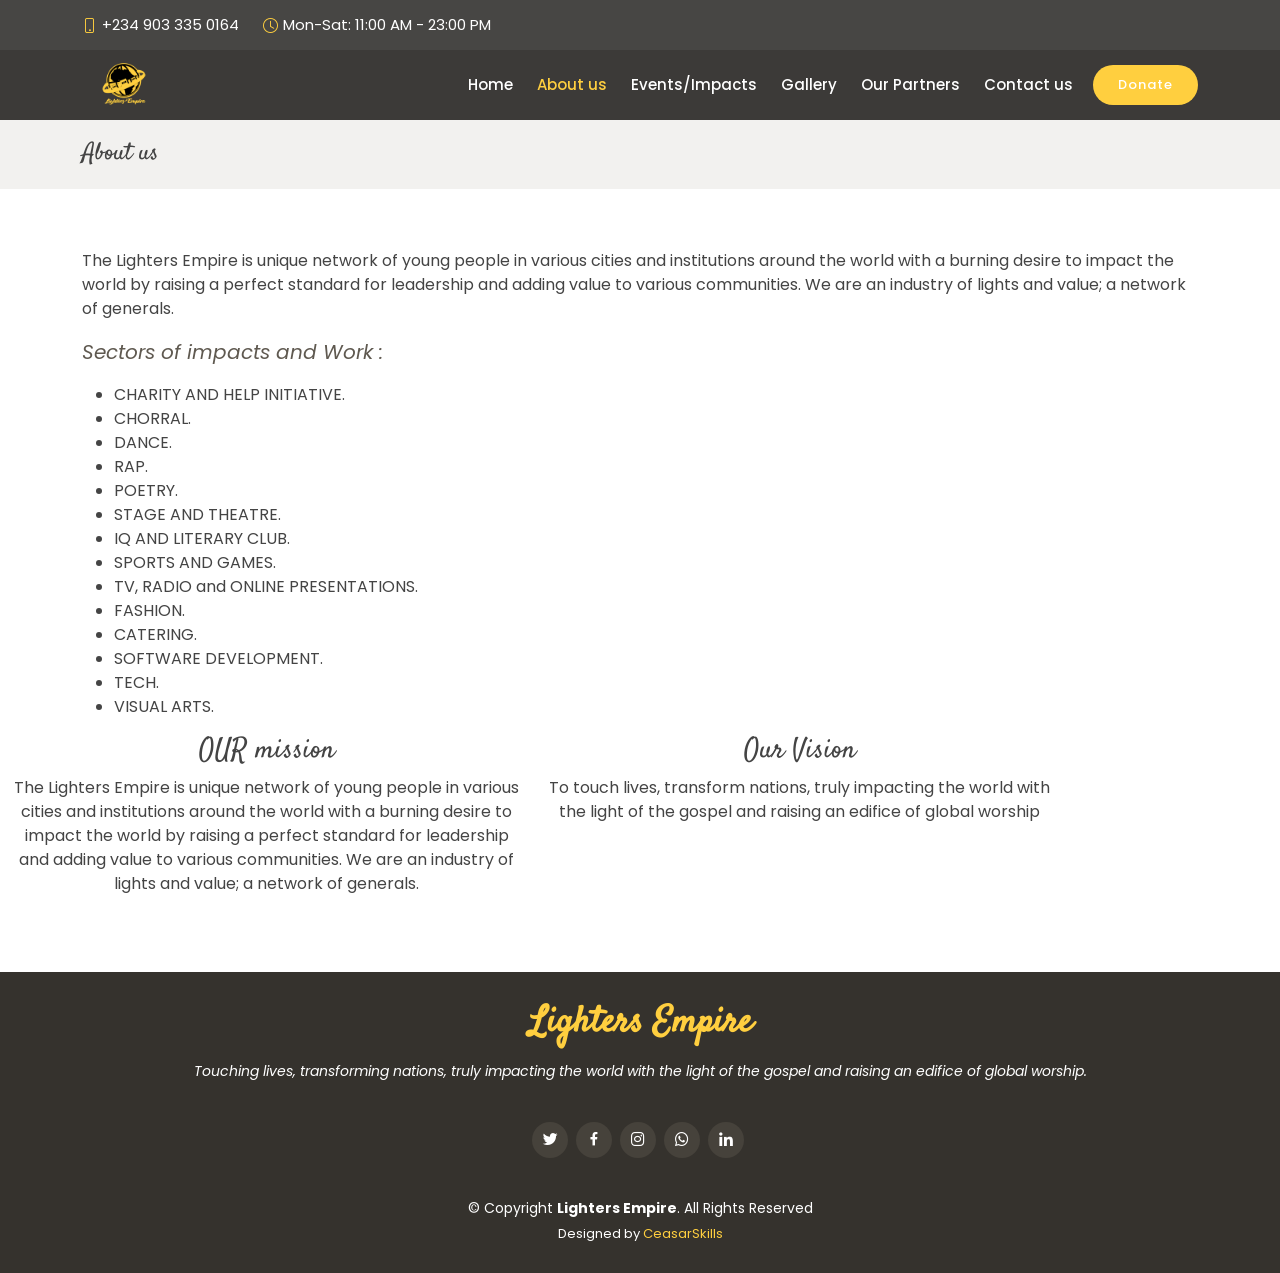
<file: Lighters/lighters/About.html>
<!DOCTYPE html>
<html lang="en">

<head>
    <meta charset="utf-8">
    <meta content="width=device-width, initial-scale=1.0" name="viewport">

    <title>About us</title>
    <meta content="" name="description">
    <meta content="" name="keywords">

    <!-- Favicons -->
    <link rel="apple-touch-icon" sizes="180x180" href="assets/img/apple-touch-icon.png">
    <link rel="icon" type="image/png" sizes="32x32" href="assets/img/favicon-32x32.png">
    <link rel="icon" type="image/png" sizes="16x16" href="assets/img/favicon-16x16.png">

    <!-- Google Fonts -->
    <link
        href="https://fonts.googleapis.com/css?family=Poppins:300,300i,400,400i,600,600i,700,700i|Satisfy|Comic+Neue:300,300i,400,400i,700,700i"
        rel="stylesheet">

    <!-- Vendor CSS Files -->
    <link href="assets/vendor/animate.css/animate.min.css" rel="stylesheet">
    <link href="assets/vendor/bootstrap/css/bootstrap.min.css" rel="stylesheet">
    <link href="assets/vendor/bootstrap-icons/bootstrap-icons.css" rel="stylesheet">
    <link href="assets/vendor/boxicons/css/boxicons.min.css" rel="stylesheet">
    <link href="assets/vendor/glightbox/css/glightbox.min.css" rel="stylesheet">
    <link href="assets/vendor/swiper/swiper-bundle.min.css" rel="stylesheet">

    <!-- Template Main CSS File -->
    <link href="assets/css/style.css" rel="stylesheet">

    <!-- =======================================================
  * Template Name: Delicious - v4.7.1
  * Template URL: https://bootstrapmade.com/delicious-free-restaurant-bootstrap-theme/
  * Author: BootstrapMade.com
  * License: https://bootstrapmade.com/license/
  ======================================================== -->
</head>

<body>
    <!-- ======= Top Bar ======= -->
    <section id="topbar" class="d-flex align-items-center fixed-top ">
        <div
            class="container-fluid container-xl d-flex align-items-center justify-content-center justify-content-lg-start">
            <i class="bi bi-phone d-flex align-items-center"><span>+234 903 335 0164</span></i>
            <i class="bi bi-clock ms-4 d-none d-lg-flex align-items-center"><span>Mon-Sat: 11:00 AM - 23:00
                    PM</span></i>
        </div>
    </section>

    <!-- ======= Header ======= -->
    <header id="header" class="fixed-top d-flex align-items-center ">
        <div class="container-fluid container-xl d-flex align-items-center justify-content-between">

            <div class="logo me-auto">
                <!-- <h1><a href="index.html"><img src="assets/img/new logo.png" alt="" srcset=""
                      style="width:100px; height:80px;"></a></h1> -->
                <!-- Uncomment below if you prefer to use an image logo -->
                <a href="index.html"><img src="assets/img/new logo.png" alt="" class="img-fluid"></a>
            </div>

            <nav id="navbar" class="navbar order-last order-lg-0">
                <ul>
                    <li><a class="nav-link scrollto " href="index.html">Home</a></li>
                    <li><a class="nav-link scrollto active" href="#about">About us</a></li>
                    <li><a class="nav-link scrollto" href="index.html#events">Events/Impacts</a></li>
                    <li><a class="nav-link scrollto" href="index.html#gallery">Gallery</a></li>
                    <li><a class="nav-link scrollto" href="index.html#partners">Our Partners</a></li>
                    <!-- <li class="dropdown"><a href="#"><span>Drop Down</span> <i class="bi bi-chevron-down"></i></a>
                            <ul>
                              <li><a href="#">Drop Down 1</a></li>
                              <li class="dropdown"><a href="#"><span>Deep Drop Down</span> <i class="bi bi-chevron-right"></i></a>
                                <ul>
                                  <li><a href="#">Deep Drop Down 1</a></li>
                                  <li><a href="#">Deep Drop Down 2</a></li>
                                  <li><a href="#">Deep Drop Down 3</a></li>
                                  <li><a href="#">Deep Drop Down 4</a></li>
                                  <li><a href="#">Deep Drop Down 5</a></li>
                                </ul>
                              </li>
                              <li><a href="#">Drop Down 2</a></li>
                              <li><a href="#">Drop Down 3</a></li>
                              <li><a href="#">Drop Down 4</a></li>
                            </ul>
                          </li> -->
                    <li><a class="nav-link scrollto" href="index.html#contact">Contact us</a></li>
                </ul>
                <i class="bi bi-list mobile-nav-toggle"></i>
            </nav><!-- .navbar -->

            <a href="#book-a-table" class="book-a-table-btn scrollto">Donate</a>

        </div>
    </header><!-- End Header -->

    <main id="main">

        <!-- ======= Breadcrumbs Section ======= -->
        <section class="breadcrumbs">
            <div class="container">

                <div class="d-flex justify-content-between align-items-center">
                    <h2>About us</strong></h2>
                    <!-- <ol>
                        <li><a href="index.html">Home</a></li>
                        <li>Inner Page</li>
                    </ol> -->
                </div>

            </div>
        </section>
        <!-- End Breadcrumbs Section -->

        <section class="inner-page">
            <div class="container">
                <!-- <h3>ABOUT US</strong></h3> -->
                <p>
                    The Lighters Empire is unique network of young people in various cities and institutions around the
                    world with a burning desire to impact the world by raising a perfect standard for leadership and
                    adding
                    value to various communities. We are an industry of lights and value; a network of generals.
                </p>
                <p class="fst-italic" style="font-size: 20px; color: #5f5950">
                    Sectors of impacts and Work :
                </p>
                <ul>
                    <li>CHARITY AND HELP INITIATIVE.</li>
                    <li>CHORRAL.</li>
                    <li>DANCE.</li>
                    <li>RAP.</li>
                    <li>POETRY.</li>
                    <li>STAGE AND THEATRE.</li>
                    <li>IQ AND LITERARY CLUB.</li>
                    <li>SPORTS AND GAMES.</li>
                    <li>TV, RADIO and ONLINE PRESENTATIONS.</li>
                    <li>FASHION.</li>
                    <li>CATERING.</li>
                    <li>SOFTWARE DEVELOPMENT.</li>
                    <li>TECH.</li>
                    <li>VISUAL ARTS.</li>
                </ul>
            </div>
            <div class="container-fluid">

                <div class="row">

                    <div class="col-lg-5" style="text-align:center">
                        <h3>OUR mission</strong></h3>
                        <p>
                            The Lighters Empire is unique network of young people in various cities and institutions
                            around the
                            world with a burning desire to impact the world by raising a perfect standard for
                            leadership and
                            adding
                            value to various communities. We are an industry of lights and value; a network of
                            generals.
                        </p>

                    </div>

                    <!-- <div class="col-lg-7 d-flex flex-column justify-content-center align-items-stretch"> -->
                    <div class="col-lg-5" style="text-align:center">
                        <div class="content">
                            <h3>Our Vision</strong></h3>
                            <p>
                                To touch lives, transform nations, truly impacting the world with the light of the
                                gospel
                                and raising an edifice of global worship
                            </p>

                        </div>

                    </div>

                </div>

            </div>
        </section>

    </main><!-- End #main -->

    <!-- ======= Footer ======= -->
    <footer id="footer">
        <div class="container">
            <h3>Lighters Empire</h3>
            <p>Touching lives, transforming nations, truly impacting the world with the light of the gospel
                and raising an edifice of global worship.</p>
            <div class="social-links">
                <a href="https://twitter.com/LightersEmpire?t=LUo3sBYVhPc8rbkLwgXiTA&s=08" class="twitter"><i
                        class="bx bxl-twitter"></i></a>
                <a href="https://www.facebook.com/LIGHTERSEMPIRE1/" class="facebook"><i class="bx bxl-facebook"></i></a>
                <a href="https://instagram.com/lightersempire?igshid=YmMyMTA2M2Y=" class="instagram"><i
                        class="bx bxl-instagram"></i></a>
                <a href="https://wa.me/message/YWHIO75T22XJG1" class="google-plus"><i class="bx bxl-whatsapp"></i></a>
                <a href="https://www.linkedin.com/in/lighters-empire-98177a247" class="linkedin"><i
                        class="bx bxl-linkedin"></i></a>
            </div>
            <div class="copyright">
                &copy; Copyright <strong><span>Lighters Empire</span></strong>. All Rights Reserved
            </div>
            <div class="credits">
                <!-- All the links in the footer should remain intact. -->
                <!-- You can delete the links only if you purchased the pro version. -->
                <!-- Licensing information: https://bootstrapmade.com/license/ -->
                <!-- Purchase the pro version with working PHP/AJAX contact form: https://bootstrapmade.com/delicious-free-restaurant-bootstrap-theme/ -->
                Designed by <a href="#">CeasarSkills</a>
            </div>
        </div>
    </footer><!-- End Footer -->

    <a href="#" class="back-to-top d-flex align-items-center justify-content-center"><i
            class="bi bi-arrow-up-short"></i></a>

    <!-- Vendor JS Files -->
    <script src="assets/vendor/bootstrap/js/bootstrap.bundle.min.js"></script>
    <script src="assets/vendor/glightbox/js/glightbox.min.js"></script>
    <script src="assets/vendor/isotope-layout/isotope.pkgd.min.js"></script>
    <script src="assets/vendor/swiper/swiper-bundle.min.js"></script>
    <script src="assets/vendor/php-email-form/validate.js"></script>

    <!-- Template Main JS File -->
    <script src="assets/js/main.js"></script>

</body>

</html>
</file>
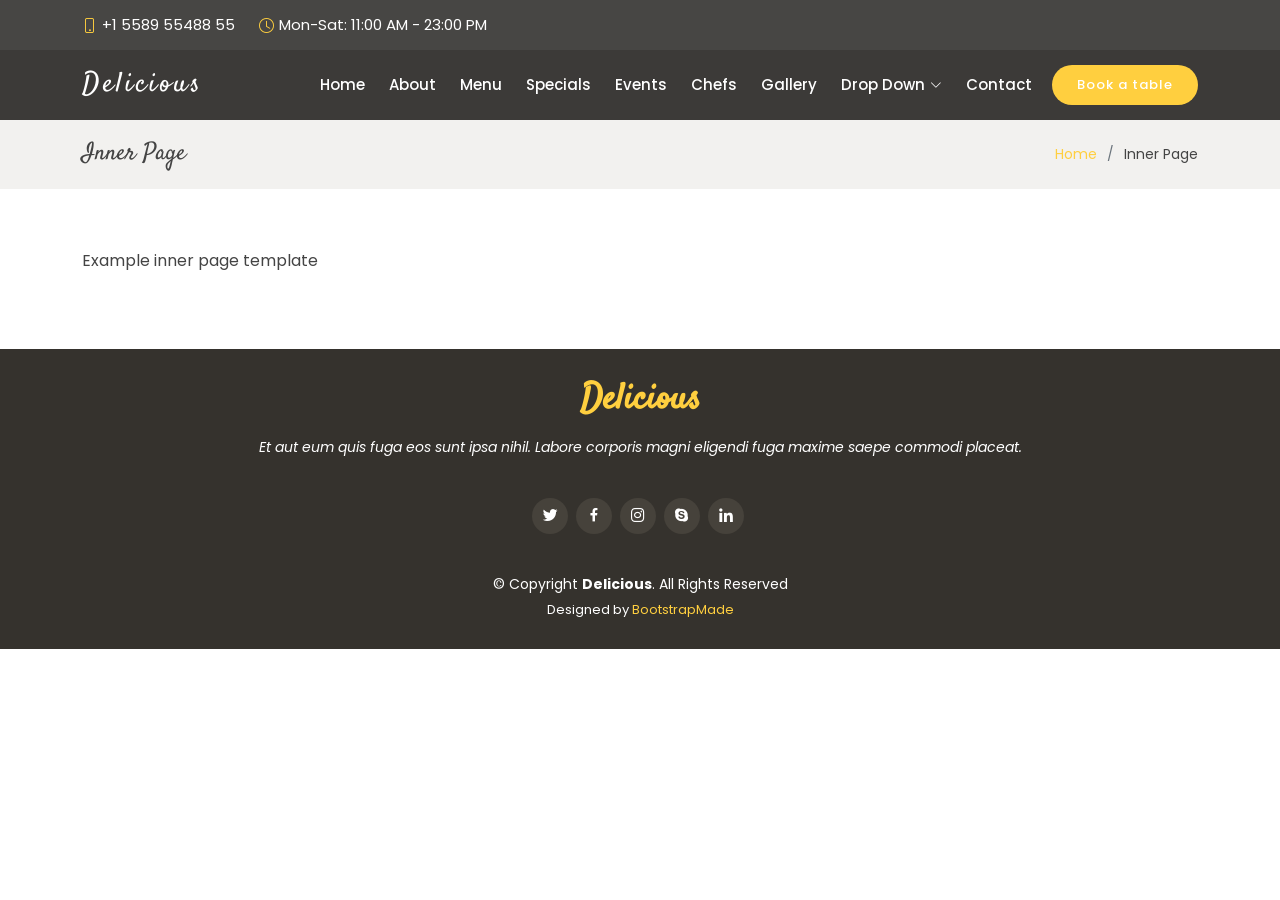
<file: Lighters/lighters/inner-page.html>
<!DOCTYPE html>
<html lang="en">

<head>
  <meta charset="utf-8">
  <meta content="width=device-width, initial-scale=1.0" name="viewport">

  <title>Inner Page - Delicious Bootstrap Template</title>
  <meta content="" name="description">
  <meta content="" name="keywords">

  <!-- Favicons -->
  <link href="assets/img/favicon.png" rel="icon">
  <link href="assets/img/apple-touch-icon.png" rel="apple-touch-icon">

  <!-- Google Fonts -->
  <link href="https://fonts.googleapis.com/css?family=Poppins:300,300i,400,400i,600,600i,700,700i|Satisfy|Comic+Neue:300,300i,400,400i,700,700i" rel="stylesheet">

  <!-- Vendor CSS Files -->
  <link href="assets/vendor/animate.css/animate.min.css" rel="stylesheet">
  <link href="assets/vendor/bootstrap/css/bootstrap.min.css" rel="stylesheet">
  <link href="assets/vendor/bootstrap-icons/bootstrap-icons.css" rel="stylesheet">
  <link href="assets/vendor/boxicons/css/boxicons.min.css" rel="stylesheet">
  <link href="assets/vendor/glightbox/css/glightbox.min.css" rel="stylesheet">
  <link href="assets/vendor/swiper/swiper-bundle.min.css" rel="stylesheet">

  <!-- Template Main CSS File -->
  <link href="assets/css/style.css" rel="stylesheet">

  <!-- =======================================================
  * Template Name: Delicious - v4.7.1
  * Template URL: https://bootstrapmade.com/delicious-free-restaurant-bootstrap-theme/
  * Author: BootstrapMade.com
  * License: https://bootstrapmade.com/license/
  ======================================================== -->
</head>

<body>

  <!-- ======= Top Bar ======= -->
  <section id="topbar" class="d-flex align-items-center fixed-top ">
    <div class="container-fluid container-xl d-flex align-items-center justify-content-center justify-content-lg-start">
      <i class="bi bi-phone d-flex align-items-center"><span>+1 5589 55488 55</span></i>
      <i class="bi bi-clock ms-4 d-none d-lg-flex align-items-center"><span>Mon-Sat: 11:00 AM - 23:00 PM</span></i>
    </div>
  </section>

  <!-- ======= Header ======= -->
  <header id="header" class="fixed-top d-flex align-items-center ">
    <div class="container-fluid container-xl d-flex align-items-center justify-content-between">

      <div class="logo me-auto">
        <h1><a href="index.html">Delicious</a></h1>
        <!-- Uncomment below if you prefer to use an image logo -->
        <!-- <a href="index.html"><img src="assets/img/logo.png" alt="" class="img-fluid"></a>-->
      </div>

      <nav id="navbar" class="navbar order-last order-lg-0">
        <ul>
          <li><a class="nav-link scrollto " href="#hero">Home</a></li>
          <li><a class="nav-link scrollto" href="#about">About</a></li>
          <li><a class="nav-link scrollto" href="#menu">Menu</a></li>
          <li><a class="nav-link scrollto" href="#specials">Specials</a></li>
          <li><a class="nav-link scrollto" href="#events">Events</a></li>
          <li><a class="nav-link scrollto" href="#chefs">Chefs</a></li>
          <li><a class="nav-link scrollto" href="#gallery">Gallery</a></li>
          <li class="dropdown"><a href="#"><span>Drop Down</span> <i class="bi bi-chevron-down"></i></a>
            <ul>
              <li><a href="#">Drop Down 1</a></li>
              <li class="dropdown"><a href="#"><span>Deep Drop Down</span> <i class="bi bi-chevron-right"></i></a>
                <ul>
                  <li><a href="#">Deep Drop Down 1</a></li>
                  <li><a href="#">Deep Drop Down 2</a></li>
                  <li><a href="#">Deep Drop Down 3</a></li>
                  <li><a href="#">Deep Drop Down 4</a></li>
                  <li><a href="#">Deep Drop Down 5</a></li>
                </ul>
              </li>
              <li><a href="#">Drop Down 2</a></li>
              <li><a href="#">Drop Down 3</a></li>
              <li><a href="#">Drop Down 4</a></li>
            </ul>
          </li>
          <li><a class="nav-link scrollto" href="#contact">Contact</a></li>
        </ul>
        <i class="bi bi-list mobile-nav-toggle"></i>
      </nav><!-- .navbar -->

      <a href="#book-a-table" class="book-a-table-btn scrollto">Book a table</a>

    </div>
  </header><!-- End Header -->

  <main id="main">

    <!-- ======= Breadcrumbs Section ======= -->
    <section class="breadcrumbs">
      <div class="container">

        <div class="d-flex justify-content-between align-items-center">
          <h2>Inner Page</h2>
          <ol>
            <li><a href="index.html">Home</a></li>
            <li>Inner Page</li>
          </ol>
        </div>

      </div>
    </section><!-- End Breadcrumbs Section -->

    <section class="inner-page">
      <div class="container">
        <p>
          Example inner page template
        </p>
      </div>
    </section>

  </main><!-- End #main -->

  <!-- ======= Footer ======= -->
  <footer id="footer">
    <div class="container">
      <h3>Delicious</h3>
      <p>Et aut eum quis fuga eos sunt ipsa nihil. Labore corporis magni eligendi fuga maxime saepe commodi placeat.</p>
      <div class="social-links">
        <a href="#" class="twitter"><i class="bx bxl-twitter"></i></a>
        <a href="#" class="facebook"><i class="bx bxl-facebook"></i></a>
        <a href="#" class="instagram"><i class="bx bxl-instagram"></i></a>
        <a href="#" class="google-plus"><i class="bx bxl-skype"></i></a>
        <a href="#" class="linkedin"><i class="bx bxl-linkedin"></i></a>
      </div>
      <div class="copyright">
        &copy; Copyright <strong><span>Delicious</span></strong>. All Rights Reserved
      </div>
      <div class="credits">
        <!-- All the links in the footer should remain intact. -->
        <!-- You can delete the links only if you purchased the pro version. -->
        <!-- Licensing information: https://bootstrapmade.com/license/ -->
        <!-- Purchase the pro version with working PHP/AJAX contact form: https://bootstrapmade.com/delicious-free-restaurant-bootstrap-theme/ -->
        Designed by <a href="https://bootstrapmade.com/">BootstrapMade</a>
      </div>
    </div>
  </footer><!-- End Footer -->

  <a href="#" class="back-to-top d-flex align-items-center justify-content-center"><i class="bi bi-arrow-up-short"></i></a>

  <!-- Vendor JS Files -->
  <script src="assets/vendor/bootstrap/js/bootstrap.bundle.min.js"></script>
  <script src="assets/vendor/glightbox/js/glightbox.min.js"></script>
  <script src="assets/vendor/isotope-layout/isotope.pkgd.min.js"></script>
  <script src="assets/vendor/swiper/swiper-bundle.min.js"></script>
  <script src="assets/vendor/php-email-form/validate.js"></script>

  <!-- Template Main JS File -->
  <script src="assets/js/main.js"></script>

</body>

</html>
</file>
<file: Lighters/lighters/assets/css/style.css>
/**
* Template Name: Delicious - v4.7.1
* Template URL: https://bootstrapmade.com/delicious-free-restaurant-bootstrap-theme/
* Author: BootstrapMade.com
* License: https://bootstrapmade.com/license/
*/

/*--------------------------------------------------------------
# General
--------------------------------------------------------------*/
body {
  font-family: "Poppins", sans-serif;
  color: #444444;
}

a {
  text-decoration: none;
  color: #FFCF3F;
}

a:hover {
  color:#FFCF3F;
  text-decoration: none;
}

h1, h2, h3, h4, h5, h6 {
  font-family: "Satisfy", sans-serif;
}

/*--------------------------------------------------------------
# Back to top button
--------------------------------------------------------------*/
.back-to-top {
  position: fixed;
  visibility: hidden;
  opacity: 0;
  right: 15px;
  bottom: 15px;
  z-index: 996;
  background: #FFCF3F;
  width: 40px;
  height: 40px;
  border-radius: 50px;
  transition: all 0.4s;
}
.back-to-top i {
  font-size: 28px;
  color: #fff;
  line-height: 0;
}
.back-to-top:hover {
  background: #FFCF3F;
  color: #fff;
}
.back-to-top.active {
  visibility: visible;
  opacity: 1;
}

/*--------------------------------------------------------------
# Top Bar
--------------------------------------------------------------*/
#topbar {
  padding: 0;
  font-size: 15px;
  height: 50px;
  transition: all 0.5s;
  background: rgba(26, 24, 22, 0.8);
  z-index: 996;
  color: rgba(255, 255, 255, 0.7);
}
#topbar.topbar-transparent {
  background: transparent;
}
#topbar.topbar-scrolled {
  top: -50px;
}
#topbar i {
  color: #FFCF3F;
  line-height: 0;
}
#topbar i span {
  color: #fff;
  font-style: normal;
  padding-left: 5px;
}

/*--------------------------------------------------------------
# Header
--------------------------------------------------------------*/
#header {
  top: 50px;
  height: 70px;
  z-index: 997;
  transition: all 0.5s;
  padding: 10px 0;
  background: rgba(26, 24, 22, 0.85);
}
#header.header-transparent {
  background: transparent;
}
#header.header-scrolled {
  top: 0;
  background: rgba(26, 24, 22, 0.85);
}
#header .logo h1 {
  font-size: 28px;
  margin: 0;
  line-height: 1;
  font-weight: 400;
  letter-spacing: 3px;
}
#header .logo h1 a, #header .logo h1 a:hover {
  color: #fff;
  text-decoration: none;
}
#header .logo img {
  padding: 0;
  margin: 0;
  max-height: 80px;
  max-width: 100px;
}

/*--------------------------------------------------------------
# Book a table button Menu
--------------------------------------------------------------*/
.book-a-table-btn {
  background: #FFCF3F;
  color: #fff;
  border-radius: 50px;
  margin: 0 0 0 20px;
  padding: 10px 25px;
  font-size: 13px;
  font-weight: 500;
  letter-spacing: 1px;
  transition: 0.3s;
  white-space: nowrap;
}
.book-a-table-btn:hover {
  background: #FFCF3F;
  color: #fff;
}
@media (max-width: 992px) {
  .book-a-table-btn {
    margin: 0 15px 0 0;
    padding: 8px 20px;
    letter-spacing: 1px;
  }
}

/*--------------------------------------------------------------
# Navigation Menu
--------------------------------------------------------------*/
/**
* Desktop Navigation 
*/
.navbar {
  padding: 0;
}
.navbar ul {
  margin: 0;
  padding: 0;
  display: flex;
  list-style: none;
  align-items: center;
}
.navbar li {
  position: relative;
}
.navbar a, .navbar a:focus {
  display: flex;
  align-items: center;
  justify-content: space-between;
  padding: 10px 0 10px 24px;
  font-size: 15px;
  font-weight: 500;
  color: white;
  white-space: nowrap;
  transition: 0.3s;
}
.navbar a i, .navbar a:focus i {
  font-size: 12px;
  line-height: 0;
  margin-left: 5px;
}
.navbar a:hover, .navbar .active, .navbar .active:focus, .navbar li:hover > a {
  color: #FFCF3F;
}
.navbar .dropdown ul {
  display: block;
  position: absolute;
  left: 24px;
  top: calc(100% + 30px);
  margin: 0;
  padding: 10px 0;
  z-index: 99;
  opacity: 0;
  visibility: hidden;
  background: #fff;
  box-shadow: 0px 0px 30px rgba(127, 137, 161, 0.25);
  transition: 0.3s;
  border-radius: 4px;
}
.navbar .dropdown ul li {
  min-width: 200px;
}
.navbar .dropdown ul a {
  padding: 10px 20px;
  font-size: 14px;
  font-weight: 400;
  color: #433f39;
}
.navbar .dropdown ul a i {
  font-size: 12px;
}
.navbar .dropdown ul a:hover, .navbar .dropdown ul .active:hover, .navbar .dropdown ul li:hover > a {
  color: #FFCF3F;
}
.navbar .dropdown:hover > ul {
  opacity: 1;
  top: 100%;
  visibility: visible;
}
.navbar .dropdown .dropdown ul {
  top: 0;
  left: calc(100% - 30px);
  visibility: hidden;
}
.navbar .dropdown .dropdown:hover > ul {
  opacity: 1;
  top: 0;
  left: 100%;
  visibility: visible;
}
@media (max-width: 1366px) {
  .navbar .dropdown .dropdown ul {
    left: -90%;
  }
  .navbar .dropdown .dropdown:hover > ul {
    left: -100%;
  }
}

/**
* Mobile Navigation 
*/
.mobile-nav-toggle {
  color: #fff;
  font-size: 28px;
  cursor: pointer;
  display: none;
  line-height: 0;
  transition: 0.5s;
}

@media (max-width: 991px) {
  .mobile-nav-toggle {
    display: block;
  }

  .navbar ul {
    display: none;
  }
}
.navbar-mobile {
  position: fixed;
  overflow: hidden;
  top: 0;
  right: 0;
  left: 0;
  bottom: 0;
  background: rgba(39, 37, 34, 0.9);
  transition: 0.3s;
  z-index: 0;
}
.navbar-mobile .mobile-nav-toggle {
  position: absolute;
  top: 15px;
  right: 15px;
}
.navbar-mobile ul {
  display: block;
  position: absolute;
  top: 55px;
  right: 15px;
  bottom: 15px;
  left: 15px;
  padding: 10px 0;
  border-radius: 8px;
  background-color: #fff;
  overflow-y: auto;
  transition: 0.3s;
}
.navbar-mobile a, .navbar-mobile a:focus {
  padding: 10px 20px;
  font-size: 15px;
  color: #433f39;
}
.navbar-mobile a:hover, .navbar-mobile .active, .navbar-mobile li:hover > a {
  color: #FFCF3F;
}
.navbar-mobile .getstarted, .navbar-mobile .getstarted:focus {
  margin: 15px;
}
.navbar-mobile .dropdown ul {
  position: static;
  display: none;
  margin: 10px 20px;
  padding: 10px 0;
  z-index: 99;
  opacity: 1;
  visibility: visible;
  background: #fff;
  box-shadow: 0px 0px 30px rgba(127, 137, 161, 0.25);
}
.navbar-mobile .dropdown ul li {
  min-width: 200px;
}
.navbar-mobile .dropdown ul a {
  padding: 10px 20px;
}
.navbar-mobile .dropdown ul a i {
  font-size: 12px;
}
.navbar-mobile .dropdown ul a:hover, .navbar-mobile .dropdown ul .active:hover, .navbar-mobile .dropdown ul li:hover > a {
  color: #FFCF3F;
}
.navbar-mobile .dropdown > .dropdown-active {
  display: block;
}

/*--------------------------------------------------------------
# Hero Section
--------------------------------------------------------------*/
#hero {
  width: 100%;
  height: 100vh;
  background-color: rgba(39, 37, 34, 0.8);
  overflow: hidden;
  padding: 0;
}
#hero .carousel-item {
  width: 100%;
  height: 100vh;
  background-size: cover;
  background-position: center;
  background-repeat: no-repeat;
}
#hero .carousel-item::before {
  content: "";
  background-color: rgba(12, 11, 10, 0.5);
  position: absolute;
  top: 0;
  right: 0;
  left: 0;
  bottom: 0;
}
#hero .carousel-container {
  display: flex;
  justify-content: center;
  align-items: center;
  position: absolute;
  bottom: 0;
  top: 0;
  left: 0;
  right: 0;
}
#hero .carousel-content {
  text-align: center;
}
#hero h2 {
  color: #fff;
  margin-bottom: 30px;
  font-size: 48px;
  font-weight: 700;
}
#hero h2 span {
  color: #FFCF3F;
}
#hero p {
  width: 80%;
  -webkit-animation-delay: 0.4s;
  animation-delay: 0.4s;
  margin: 0 auto 30px auto;
  color: #fff;
}
#hero .carousel-inner .carousel-item {
  transition-property: opacity;
  background-position: center top;
}
#hero .carousel-inner .carousel-item,
#hero .carousel-inner .active.carousel-item-start,
#hero .carousel-inner .active.carousel-item-end {
  opacity: 0;
}
#hero .carousel-inner .active,
#hero .carousel-inner .carousel-item-next.carousel-item-start,
#hero .carousel-inner .carousel-item-prev.carousel-item-end {
  opacity: 1;
  transition: 0.5s;
}
#hero .carousel-inner .carousel-item-next,
#hero .carousel-inner .carousel-item-prev,
#hero .carousel-inner .active.carousel-item-start,
#hero .carousel-inner .active.carousel-item-end {
  left: 0;
  transform: translate3d(0, 0, 0);
}
#hero .carousel-control-next-icon, #hero .carousel-control-prev-icon {
  background: none;
  font-size: 30px;
  line-height: 0;
  width: auto;
  height: auto;
  background: rgba(255, 255, 255, 0.2);
  border-radius: 50px;
  transition: 0.3s;
  color: rgba(255, 255, 255, 0.5);
  width: 54px;
  height: 54px;
  display: flex;
  align-items: center;
  justify-content: center;
}
#hero .carousel-control-next-icon:hover, #hero .carousel-control-prev-icon:hover {
  background: rgba(255, 255, 255, 0.3);
  color: rgba(255, 255, 255, 0.8);
}
#hero .carousel-indicators li {
  cursor: pointer;
}
#hero .btn-menu, #hero .btn-book {
  font-weight: 600;
  font-size: 13px;
  letter-spacing: 1px;
  text-transform: uppercase;
  display: inline-block;
  padding: 12px 30px;
  border-radius: 50px;
  transition: 0.5s;
  line-height: 1;
  margin: 0 10px;
  -webkit-animation-delay: 0.8s;
  animation-delay: 0.8s;
  color: #fff;
  border: 2px solid #FFCF3F;
}
#hero .btn-menu:hover, #hero .btn-book:hover {
  background: #FFCF3F;
  color: #fff;
}
@media (max-width: 768px) {
  #hero h2 {
    font-size: 28px;
  }
}
@media (min-width: 1024px) {
  #hero p {
    width: 50%;
  }
  #hero .carousel-control-prev, #hero .carousel-control-next {
    width: 5%;
  }
}

/*--------------------------------------------------------------
# Sections General
--------------------------------------------------------------*/
section {
  padding: 60px 0;
}

.section-bg {
  background-color: white;
}

.section-title {
  text-align: center;
  padding-bottom: 30px;
}
.section-title h2 {
  margin: 15px 0 0 0;
  font-size: 32px;
  font-weight: 700;
  color: #5f5950;
}
.section-title h2 span {
  color: #FFCF3F;
}
.section-title p {
  margin: 15px auto 0 auto;
  font-weight: 300;
}
@media (min-width: 1024px) {
  .section-title p {
    width: 50%;
  }
}

/*--------------------------------------------------------------
# Breadcrumbs
--------------------------------------------------------------*/
.breadcrumbs {
  padding: 20px 0;
  background-color: #f2f1ef;
  min-height: 40px;
  margin-top: 120px;
}
@media (max-width: 992px) {
  .breadcrumbs {
    margin-top: 70px;
  }
}
.breadcrumbs h2 {
  font-size: 24px;
  font-weight: 300;
  margin: 0;
}
@media (max-width: 992px) {
  .breadcrumbs h2 {
    margin: 0 0 10px 0;
  }
}
.breadcrumbs ol {
  display: flex;
  flex-wrap: wrap;
  list-style: none;
  padding: 0;
  margin: 0;
  font-size: 14px;
}
.breadcrumbs ol li + li {
  padding-left: 10px;
}
.breadcrumbs ol li + li::before {
  display: inline-block;
  padding-right: 10px;
  color: #6c757d;
  content: "/";
}
@media (max-width: 768px) {
  .breadcrumbs .d-flex {
    display: block !important;
  }
  .breadcrumbs ol {
    display: block;
  }
  .breadcrumbs ol li {
    display: inline-block;
  }
}

/*--------------------------------------------------------------
# About
--------------------------------------------------------------*/
.about {
  background: #fffaf3;
}
.about .content {
  padding: 0 80px;
}
.about .content h3 {
  font-weight: 400;
  font-size: 34px;
  color: #5f5950;
}
.about .content h4 {
  font-size: 20px;
  font-weight: 700;
  margin-top: 5px;
}
.about .content p {
  font-size: 15px;
  color: #848484;
}
.about .content ul {
  list-style: none;
  padding: 0;
}
.about .content ul li + li {
  margin-top: 15px;
}
.about .content ul li {
  position: relative;
  padding-left: 26px;
}
.about .content ul i {
  font-size: 20px;
  color: #FFCF3F;
  position: absolute;
  left: 0;
  top: 2px;
}
.about .content p:last-child {
  margin-bottom: 0;
}
.about .video-box {
  background-size: cover;
  background-repeat: no-repeat;
  background-position: center center;
  min-height: 400px;
  position: relative;
}
.about .play-btn {
  width: 94px;
  height: 94px;
  background: radial-gradient(#FFCF3F 50%, rgba(255, 176, 59, 0.4) 52%);
  border-radius: 50%;
  display: block;
  position: absolute;
  left: calc(50% - 47px);
  top: calc(50% - 47px);
  overflow: hidden;
}
.about .play-btn::after {
  content: "";
  position: absolute;
  left: 50%;
  top: 50%;
  transform: translateX(-40%) translateY(-50%);
  width: 0;
  height: 0;
  border-top: 10px solid transparent;
  border-bottom: 10px solid transparent;
  border-left: 15px solid #fff;
  z-index: 100;
  transition: all 400ms cubic-bezier(0.55, 0.055, 0.675, 0.19);
}
.about .play-btn::before {
  content: "";
  position: absolute;
  width: 120px;
  height: 120px;
  -webkit-animation-delay: 0s;
  animation-delay: 0s;
  -webkit-animation: pulsate-btn 2s;
  animation: pulsate-btn 2s;
  -webkit-animation-direction: forwards;
  animation-direction: forwards;
  -webkit-animation-iteration-count: infinite;
  animation-iteration-count: infinite;
  -webkit-animation-timing-function: steps;
  animation-timing-function: steps;
  opacity: 1;
  border-radius: 50%;
  border: 5px solid rgba(255, 176, 59, 0.7);
  top: -15%;
  left: -15%;
  background: rgba(198, 16, 0, 0);
}
.about .play-btn:hover::after {
  border-left: 15px solid #FFCF3F;
  transform: scale(20);
}
.about .play-btn:hover::before {
  content: "";
  position: absolute;
  left: 50%;
  top: 50%;
  transform: translateX(-40%) translateY(-50%);
  width: 0;
  height: 0;
  border: none;
  border-top: 10px solid transparent;
  border-bottom: 10px solid transparent;
  border-left: 15px solid #fff;
  z-index: 200;
  -webkit-animation: none;
  animation: none;
  border-radius: 0;
}
@media (max-width: 1024px) {
  .about .content, .about .accordion-list {
    padding-left: 0;
    padding-right: 0;
  }
}
@media (max-width: 992px) {
  .about .content {
    padding-top: 30px;
  }
  .about .accordion-list {
    padding-bottom: 30px;
  }
}

@-webkit-keyframes pulsate-btn {
  0% {
    transform: scale(0.6, 0.6);
    opacity: 1;
  }
  100% {
    transform: scale(1, 1);
    opacity: 0;
  }
}

@keyframes pulsate-btn {
  0% {
    transform: scale(0.6, 0.6);
    opacity: 1;
  }
  100% {
    transform: scale(1, 1);
    opacity: 0;
  }
}
/*--------------------------------------------------------------
# Whu Us
--------------------------------------------------------------*/
.why-us .box {
  padding: 50px 30px;
  box-shadow: 0px 2px 15px rgba(0, 0, 0, 0.1);
  transition: all ease-in-out 0.3s;
  height: 100%;
}
.why-us .box span {
  display: block;
  font-size: 28px;
  font-weight: 700;
  color: #ffcf88;
}
.why-us .box h4 {
  font-size: 24px;
  font-weight: 600;
  padding: 0;
  margin: 20px 0;
  color: #6c665c;
}
.why-us .box p {
  color: #aaaaaa;
  font-size: 15px;
  margin: 0;
  padding: 0;
}
.why-us .box:hover {
  background: #FFCF3F;
  padding: 30px 30px 70px 30px;
  box-shadow: 10px 15px 30px rgba(0, 0, 0, 0.18);
}
.why-us .box:hover span, .why-us .box:hover h4, .why-us .box:hover p {
  color: #fff;
}

/*--------------------------------------------------------------
# Menu Section
--------------------------------------------------------------*/
.menu #menu-flters {
  padding: 0;
  margin: 0 auto 0 auto;
  list-style: none;
  text-align: center;
  border-radius: 50px;
}
.menu #menu-flters li {
  cursor: pointer;
  display: inline-block;
  padding: 8px 16px 10px 16px;
  font-size: 14px;
  font-weight: 500;
  line-height: 1;
  color: #444444;
  margin: 0 3px 10px 3px;
  transition: all ease-in-out 0.3s;
  background: #fff;
  border: 2px solid #FFCF3F;
  border-radius: 50px;
}
.menu #menu-flters li:hover, .menu #menu-flters li.filter-active {
  color: #fff;
  background: #FFCF3F;
}
.menu #menu-flters li:last-child {
  margin-right: 0;
}
.menu .menu-content {
  margin-top: 30px;
  overflow: hidden;
  display: flex;
  justify-content: space-between;
  position: relative;
}
.menu .menu-content::after {
  content: "......................................................................" "...................................................................." "....................................................................";
  position: absolute;
  left: 20px;
  right: 0;
  top: -4px;
  z-index: 1;
  color: #dad8d4;
  font-family: Arial, "Helvetica Neue", Helvetica, sans-serif;
}
.menu .menu-content a {
  padding-right: 10px;
  background: #fff;
  position: relative;
  z-index: 3;
  font-weight: 700;
  color: #ff9b08;
}
.menu .menu-content span {
  background: #fff;
  position: relative;
  z-index: 3;
  padding: 0 10px;
  font-weight: 600;
}
.menu .menu-ingredients {
  font-style: italic;
  font-size: 14px;
  font-family: "Comic Neue", sans-serif;
  color: #948c81;
}

/*--------------------------------------------------------------
# Specials
--------------------------------------------------------------*/
.specials {
  overflow: hidden;
}
.specials .nav-tabs {
  border: 0;
}
.specials .nav-link {
  border: 0;
  padding: 12px 15px 12px 0;
  transition: 0.3s;
  color: #433f39;
  border-radius: 0;
  border-right: 2px solid #e8e7e4;
  font-weight: 600;
  font-size: 15px;
}
.specials .nav-link:hover {
  color: #FFCF3F;
}
.specials .nav-link.active {
  color: #FFCF3F;
  border-color: #FFCF3F;
}
.specials .tab-pane.active {
  -webkit-animation: fadeIn 0.5s ease-out;
  animation: fadeIn 0.5s ease-out;
}
.specials .details h3 {
  font-size: 26px;
  font-weight: 600;
  margin-bottom: 20px;
  color: #433f39;
}
.specials .details p {
  color: #777777;
}
.specials .details p:last-child {
  margin-bottom: 0;
}
@media (max-width: 992px) {
  .specials .nav-link {
    border: 0;
    padding: 15px;
  }
  .specials .nav-link.active {
    color: #fff;
    background: #FFCF3F;
  }
}

/*--------------------------------------------------------------
# Events
--------------------------------------------------------------*/
.events {
  background: url(../img/slide/lightersEmpire-bg1.jpg) center center no-repeat;
  background-size: cover;
  position: relative;
}
.events::before {
  content: "";
  background-color: rgba(12, 11, 10, 0.8);
  position: absolute;
  top: 0;
  right: 0;
  left: 0;
  bottom: 0;
}
.events .section-title h2 {
  color: #fff;
}
.events .container {
  position: relative;
}
@media (min-width: 1024px) {
  .events {
    background-attachment: fixed;
  }
}
.events .events-carousel {
  background: rgba(255, 255, 255, 0.08);
  padding: 30px;
}
.events .event-item {
  color: #fff;
}
.events .event-item h3 {
  font-weight: 600;
  font-size: 26px;
  color: #ffb03b;
}
.events .event-item .price {
  font-size: 26px;
  font-family: "Poppins", sans-serif;
  font-weight: 700;
  margin-bottom: 15px;
}
.events .event-item .price span {
  border-bottom: 2px solid #FFCF3F;
}
.events .event-item ul {
  list-style: none;
  padding: 0;
}
.events .event-item ul li {
  padding-bottom: 10px;
}
.events .event-item ul i {
  font-size: 20px;
  padding-right: 4px;
  color: #FFCF3F;
}
.events .event-item p:last-child {
  margin-bottom: 0;
}
.events .swiper-pagination {
  margin-top: 20px;
  position: relative;
}
.events .swiper-pagination .swiper-pagination-bullet {
  width: 12px;
  height: 12px;
  background-color: rgba(255, 255, 255, 0.5);
  opacity: 1;
}
.events .swiper-pagination .swiper-pagination-bullet-active {
  background-color: #FFCF3F;
}

/*--------------------------------------------------------------
# Book A Table
--------------------------------------------------------------*/
.book-a-table .php-email-form {
  width: 100%;
  box-shadow: 0 0 24px 0 rgba(0, 0, 0, 0.12);
  padding: 30px;
  background: #fff;
}
.book-a-table .php-email-form .form-group {
  padding-bottom: 8px;
}
.book-a-table .php-email-form .validate {
  display: none;
  color: red;
  margin: 0 0 15px 0;
  font-weight: 400;
  font-size: 13px;
}
.book-a-table .php-email-form .error-message {
  display: none;
  color: #fff;
  background: #ed3c0d;
  text-align: left;
  padding: 15px;
  font-weight: 600;
}
.book-a-table .php-email-form .error-message br + br {
  margin-top: 25px;
}
.book-a-table .php-email-form .sent-message {
  display: none;
  color: #fff;
  background: #18d26e;
  text-align: center;
  padding: 15px;
  font-weight: 600;
}
.book-a-table .php-email-form .loading {
  display: none;
  background: #fff;
  text-align: center;
  padding: 15px;
}
.book-a-table .php-email-form .loading:before {
  content: "";
  display: inline-block;
  border-radius: 50%;
  width: 24px;
  height: 24px;
  margin: 0 10px -6px 0;
  border: 3px solid #18d26e;
  border-top-color: #eee;
  -webkit-animation: animate-loading 1s linear infinite;
  animation: animate-loading 1s linear infinite;
}
.book-a-table .php-email-form input, .book-a-table .php-email-form textarea {
  border-radius: 0;
  box-shadow: none;
  font-size: 14px;
}
.book-a-table .php-email-form input {
  height: 44px;
}
.book-a-table .php-email-form textarea {
  padding: 10px 12px;
}
.book-a-table .php-email-form button[type=submit] {
  background: #FFCF3F;
  border: 0;
  padding: 10px 24px;
  color: #fff;
  transition: 0.4s;
  border-radius: 50px;
}
.book-a-table .php-email-form button[type=submit]:hover {
  background: #ffa012;
}

/*--------------------------------------------------------------
# Gallery
--------------------------------------------------------------*/
.gallery {
  padding-bottom: 0;
}
.gallery .gallery-item {
  overflow: hidden;
  border-right: 3px solid #fff;
  border-bottom: 3px solid #fff;
}
.gallery .gallery-item img {
  transition: all ease-in-out 0.4s;
}
.gallery .gallery-item:hover img {
  transform: scale(1.1);
}

/*--------------------------------------------------------------
# Chefs
--------------------------------------------------------------*/
.chefs {
  background: url("../img/lightersEmpire-bg1.jpg") center center no-repeat;
  background-size: cover;
  padding: 60px 0;
  position: relative;
}
.chefs::before {
  content: "";
  position: absolute;
  left: 0;
  right: 0;
  top: 0;
  bottom: 0;
  background: rgba(255, 255, 255, 0.8);
  z-index: 9;
}
.chefs .container {
  position: relative;
  z-index: 10;
}
.chefs .member {
  text-align: center;
  margin-bottom: 80px;
  position: relative;
}
.chefs .member .pic {
  overflow: hidden;
}
.chefs .member .member-info {
  position: absolute;
  bottom: -80px;
  left: 20px;
  right: 20px;
  background: #fff;
  padding: 20px 0;
  color: #433f39;
  box-shadow: 0px 2px 15px rgba(0, 0, 0, 0.1);
  overflow: hidden;
  transition: max-height 0.5s ease-in-out;
}
.chefs .member h4 {
  font-weight: 500;
  margin-bottom: 10px;
  font-size: 16px;
  color: #6c665c;
  position: relative;
  padding-bottom: 10px;
  font-family: "Poppins", sans-serif;
}
.chefs .member h4::after {
  content: "";
  position: absolute;
  display: block;
  width: 50px;
  height: 1px;
  background: #ffcf88;
  bottom: 0;
  left: calc(50% - 25px);
}
.chefs .member span {
  font-style: italic;
  display: block;
  font-size: 13px;
}
.chefs .member .social {
  margin-top: 15px;
}
.chefs .member .social a {
  transition: color 0.3s;
  color: #7a7368;
}
.chefs .member .social a:hover {
  color: #FFCF3F;
}
.chefs .member .social i {
  font-size: 16px;
  margin: 0 2px;
}

.partner{
  white-space: nowrap;
  overflow: hidden;
  text-overflow: ellipsis;
}
.partner:hover{
  white-space:unset;
  overflow: visible;
}

@media (max-width: 992px) {
  .chefs .member {
    margin-bottom: 110px;
  }
}
@media (min-width: 1024px) {
  .chefs {
    background-attachment: fixed;
  }
}

/*--------------------------------------------------------------
# Testimonials
--------------------------------------------------------------*/
.testimonials {
  padding: 80px 0;
  background: url("../img/testimonials-bg.jpg") no-repeat;
  background-position: center center;
  background-size: cover;
  position: relative;
}
.testimonials::before {
  content: "";
  position: absolute;
  left: 0;
  right: 0;
  top: 0;
  bottom: 0;
  background: rgba(12, 11, 10, 0.7);
}
.testimonials .section-header {
  margin-bottom: 40px;
}
.testimonials .testimonials-carousel, .testimonials .testimonials-slider {
  overflow: hidden;
}
.testimonials .testimonial-item {
  text-align: center;
  color: #fff;
}
.testimonials .testimonial-item .testimonial-img {
  width: 100px;
  border-radius: 50%;
  border: 6px solid rgba(255, 255, 255, 0.15);
  margin: 0 auto;
}
.testimonials .testimonial-item h3 {
  font-size: 20px;
  font-weight: bold;
  margin: 10px 0 5px 0;
  color: #fff;
  font-family: "Poppins", sans-serif;
}
.testimonials .testimonial-item h4 {
  font-size: 14px;
  color: #ddd;
  margin: 0 0 15px 0;
  font-family: "Comic Neue", sans-serif;
}
.testimonials .testimonial-item .stars {
  color: #FFCF3F;
  margin-bottom: 10px;
}
.testimonials .testimonial-item .quote-icon-left, .testimonials .testimonial-item .quote-icon-right {
  color: rgba(255, 255, 255, 0.4);
  font-size: 26px;
}
.testimonials .testimonial-item .quote-icon-left {
  display: inline-block;
  left: -5px;
  position: relative;
}
.testimonials .testimonial-item .quote-icon-right {
  display: inline-block;
  right: -5px;
  position: relative;
  top: 10px;
}
.testimonials .testimonial-item p {
  font-style: italic;
  margin: 0 auto 15px auto;
  color: #eee;
}
.testimonials .swiper-pagination {
  margin-top: 20px;
  position: relative;
}
.testimonials .swiper-pagination .swiper-pagination-bullet {
  width: 12px;
  height: 12px;
  background-color: rgba(255, 255, 255, 0.5);
  opacity: 1;
}
.testimonials .swiper-pagination .swiper-pagination-bullet-active {
  background-color: #FFCF3F;
}
@media (min-width: 992px) {
  .testimonials .testimonial-item p {
    width: 80%;
  }
}

/*--------------------------------------------------------------
# Contact
--------------------------------------------------------------*/
.contact .info-wrap {
  box-shadow: 0px 2px 15px rgba(0, 0, 0, 0.1);
  padding: 30px;
}
.contact .info {
  background: #fff;
}
.contact .info i {
  font-size: 20px;
  color: #FFCF3F;
  float: left;
  width: 44px;
  height: 44px;
  background: #fff6e8;
  display: flex;
  justify-content: center;
  align-items: center;
  border-radius: 50px;
  transition: all 0.3s ease-in-out;
}
.contact .info h4 {
  padding: 0 0 0 60px;
  font-size: 18px;
  font-weight: 600;
  margin-bottom: 5px;
  color: #433f39;
  font-family: "Poppins", sans-serif;
}
.contact .info p {
  padding: 0 0 0 60px;
  margin-bottom: 0;
  font-size: 14px;
  color: #7a7368;
}
.contact .info:hover i {
  background: #FFCF3F;
  color: #fff;
}
.contact .php-email-form {
  width: 100%;
  box-shadow: 0 0 24px 0 rgba(0, 0, 0, 0.12);
  padding: 30px;
  background: #fff;
}
.contact .php-email-form .form-group {
  padding-bottom: 8px;
}
.contact .php-email-form .error-message {
  display: none;
  color: #fff;
  background: #ed3c0d;
  text-align: center;
  padding: 15px;
  font-weight: 600;
}
.contact .php-email-form .sent-message {
  display: none;
  color: #fff;
  background: #18d26e;
  text-align: center;
  padding: 15px;
  font-weight: 600;
}
.contact .php-email-form .loading {
  display: none;
  background: #fff;
  text-align: center;
  padding: 15px;
}
.contact .php-email-form .loading:before {
  content: "";
  display: inline-block;
  border-radius: 50%;
  width: 24px;
  height: 24px;
  margin: 0 10px -6px 0;
  border: 3px solid #18d26e;
  border-top-color: #eee;
  -webkit-animation: animate-loading 1s linear infinite;
  animation: animate-loading 1s linear infinite;
}
.contact .php-email-form input, .contact .php-email-form textarea {
  border-radius: 0;
  box-shadow: none;
  font-size: 14px;
}
.contact .php-email-form input {
  height: 44px;
}
.contact .php-email-form textarea {
  padding: 10px 12px;
}
.contact .php-email-form button[type=submit] {
  background: #FFCF3F;
  border: 0;
  padding: 10px 24px;
  color: #fff;
  transition: 0.4s;
  border-radius: 50px;
}
.contact .php-email-form button[type=submit]:hover {
  background: #ffa012;
}
@-webkit-keyframes animate-loading {
  0% {
    transform: rotate(0deg);
  }
  100% {
    transform: rotate(360deg);
  }
}
@keyframes animate-loading {
  0% {
    transform: rotate(0deg);
  }
  100% {
    transform: rotate(360deg);
  }
}

/*--------------------------------------------------------------
# Footer
--------------------------------------------------------------*/
#footer {
  background: #35322d;
  color: #fff;
  font-size: 14px;
  text-align: center;
  padding: 30px 0;
}
#footer h3 {
  font-size: 36px;
  font-weight: 700;
  color: #FFCF3F;
  position: relative;
  padding: 0;
  margin: 0 0 15px 0;
}
#footer p {
  font-size: 15;
  font-style: italic;
  padding: 0;
  margin: 0 0 40px 0;
}
#footer .social-links {
  margin: 0 0 40px 0;
}
#footer .social-links a {
  font-size: 18px;
  display: inline-block;
  background: #46423b;
  color: #fff;
  line-height: 1;
  padding: 8px 0;
  margin-right: 4px;
  border-radius: 50%;
  text-align: center;
  width: 36px;
  height: 36px;
  transition: 0.3s;
}
#footer .social-links a:hover {
  background: #FFCF3F;
}
#footer .copyright {
  margin: 0 0 5px 0;
}
#footer .credits {
  font-size: 13px;
}
</file>
